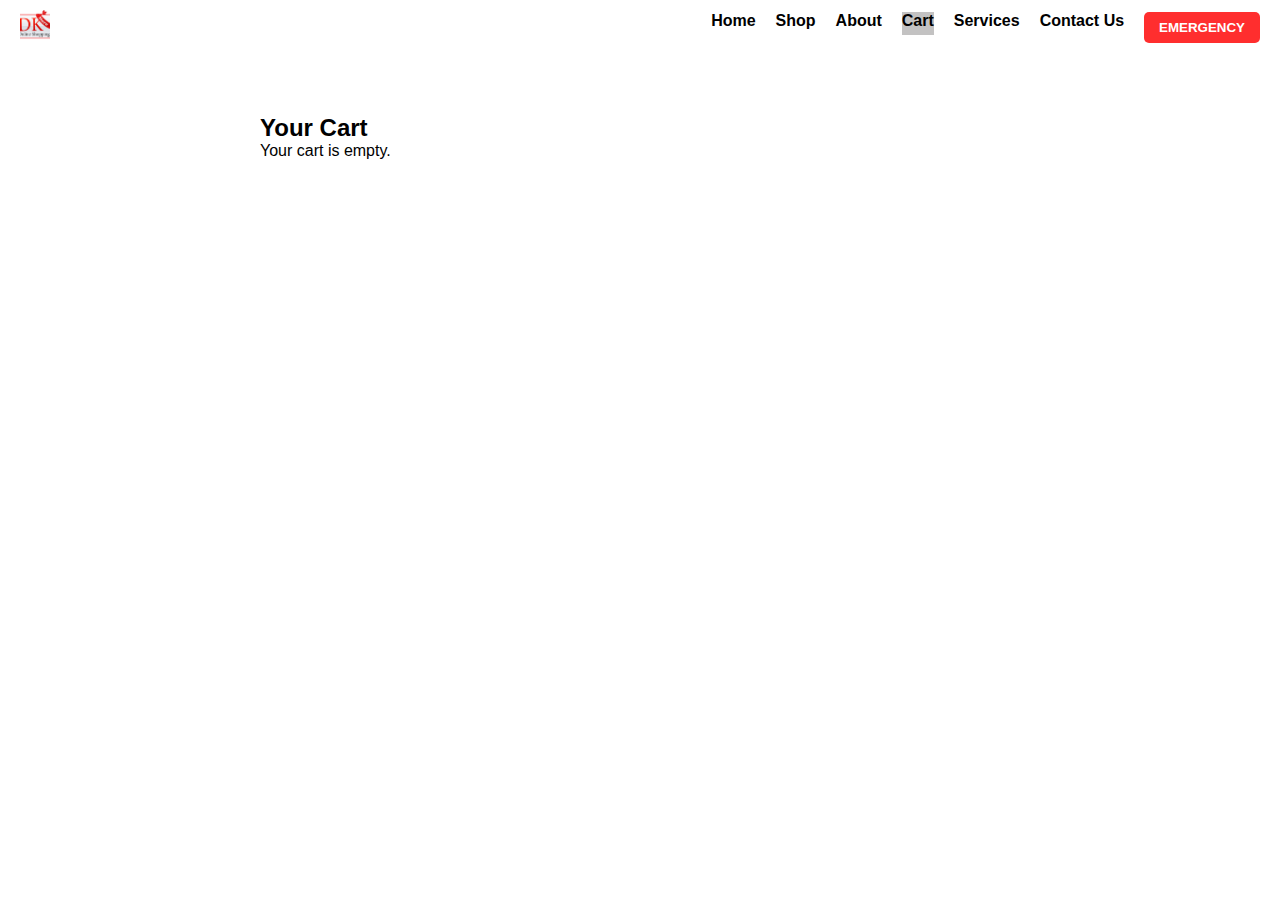
<file: cart.html>
<!DOCTYPE html>
<html lang="en">
<head>
  <meta charset="UTF-8">
  <title>Your Cart</title>
  <link rel="stylesheet" href="index.css">
  <style>
    .cart-container {
      max-width: 800px;
      margin: 40px auto;
      padding: 20px;
      font-family: sans-serif;
    }

    .cart-item {
      display: flex;
      align-items: center;
      justify-content: space-between;
      gap: 20px;
      padding: 15px;
      border-bottom: 1px solid #ddd;
    }

    .cart-info {
      display: flex;
      align-items: center;
      gap: 20px;
    }

    .cart-item img {
      width: 100px;
      height: auto;
      border-radius: 8px;
    }

    .cart-item h3 {
      margin: 0;
    }

    .cart-item p {
      margin: 4px 0;
    }

    .delete-btn {
      background: #dc3545;
      color: #fff;
      border: none;
      padding: 8px 12px;
      border-radius: 6px;
      cursor: pointer;
      font-size: 14px;
    }

    .delete-btn:hover {
      background: #b02a37;
    }
  </style>
</head>
<body>
  <header class="main-header">
        <div class="logo"><img src="img/logo3.jpg" alt="KrishnaShop" class="logo1"></div>
        <nav class="navbar">
            <a href="index.html">Home</a>
            <a href="shop.html" >Shop</a>
            <a href="about.html" >About</a>
            <a href="cart.html" class="active">Cart</a>
            <a href="service.html">Services</a>
            <a href="contact.html">Contact Us</a>
            <!-- <a href="loginfrm.html">Login/Register</a> -->
            <button class="emergency-btn" onclick="handleEmergency()">EMERGENCY</button>
        </nav>
        <div class="menu-toggle" onclick="toggleMenu()">☰</div>

    </header>
  <div class="cart-container">
    <h2>Your Cart</h2>
    <div id="cartItems"></div>
  </div>
<!-- <footer class="footer">
  
  <div class="footer-container">
<img src="https://encrypted-tbn0.gstatic.com/images?q=tbn:ANd9GcS7los_LadBuwWlWiv84qRYzoZQY5HXvzkImyJja7t9544blYbM" alt="KrishnaShop" class="logo1">
    <div class="footer-section">
      
      <h3>KrishnaShop</h3>
      <p>Your trusted shopping partner for quality products.</p>
    </div>

    <div class="footer-section">
      <h4>Quick Links</h4>
      <ul>
        <li><a href="index.html">Home</a></li>
        <li><a href="shop.html">Shop</a></li>
        <li><a href="about.html">About</a></li>
        <li><a href="#">Terms & Condition</a></li>
        <li><a href="#">Contact</a></li>
      </ul>
    </div>

    <div class="footer-section">
      <h4>Contact Us</h4>
      <p>Email: support@krishnashop.com</p>
      <p>Phone: +91 98765 43210</p>
    </div>

  </div>

  <div class="footer-bottom">
    <p>© 2025 KrishnaShop. All rights reserved.</p>
  </div>
  <div>
    <center>
<samp class="samp1">
  KRISHHNASHOP
</samp>
</center>
</footer> -->
  <script>
    let cart = JSON.parse(localStorage.getItem("cart")) || [];
    const cartDiv = document.getElementById("cartItems");

    function renderCart() {
      cartDiv.innerHTML = "";

      if (cart.length === 0) {
        cartDiv.innerHTML = "<p>Your cart is empty.</p>";
        return;
      }

      cart.forEach((product, index) => {
        const item = document.createElement("div");
        item.className = "cart-item";

        item.innerHTML = `
          <div class="cart-info">
            <img src="${product.image}" alt="${product.name}">
            <div>
              <h3>${product.name}</h3>
              <p>Price: ₹${product.price}</p>
            </div>
          </div>
          <button class="delete-btn" onclick="deleteProduct(${index})">❌ Remove</button>
        `;

        cartDiv.appendChild(item);
      });
    }

    function deleteProduct(index) {
      cart.splice(index, 1); // remove from array
      localStorage.setItem("cart", JSON.stringify(cart)); // update storage
      renderCart(); // re-render
    }

    // First load
    renderCart();
  </script>
</body>
</html>
</file>
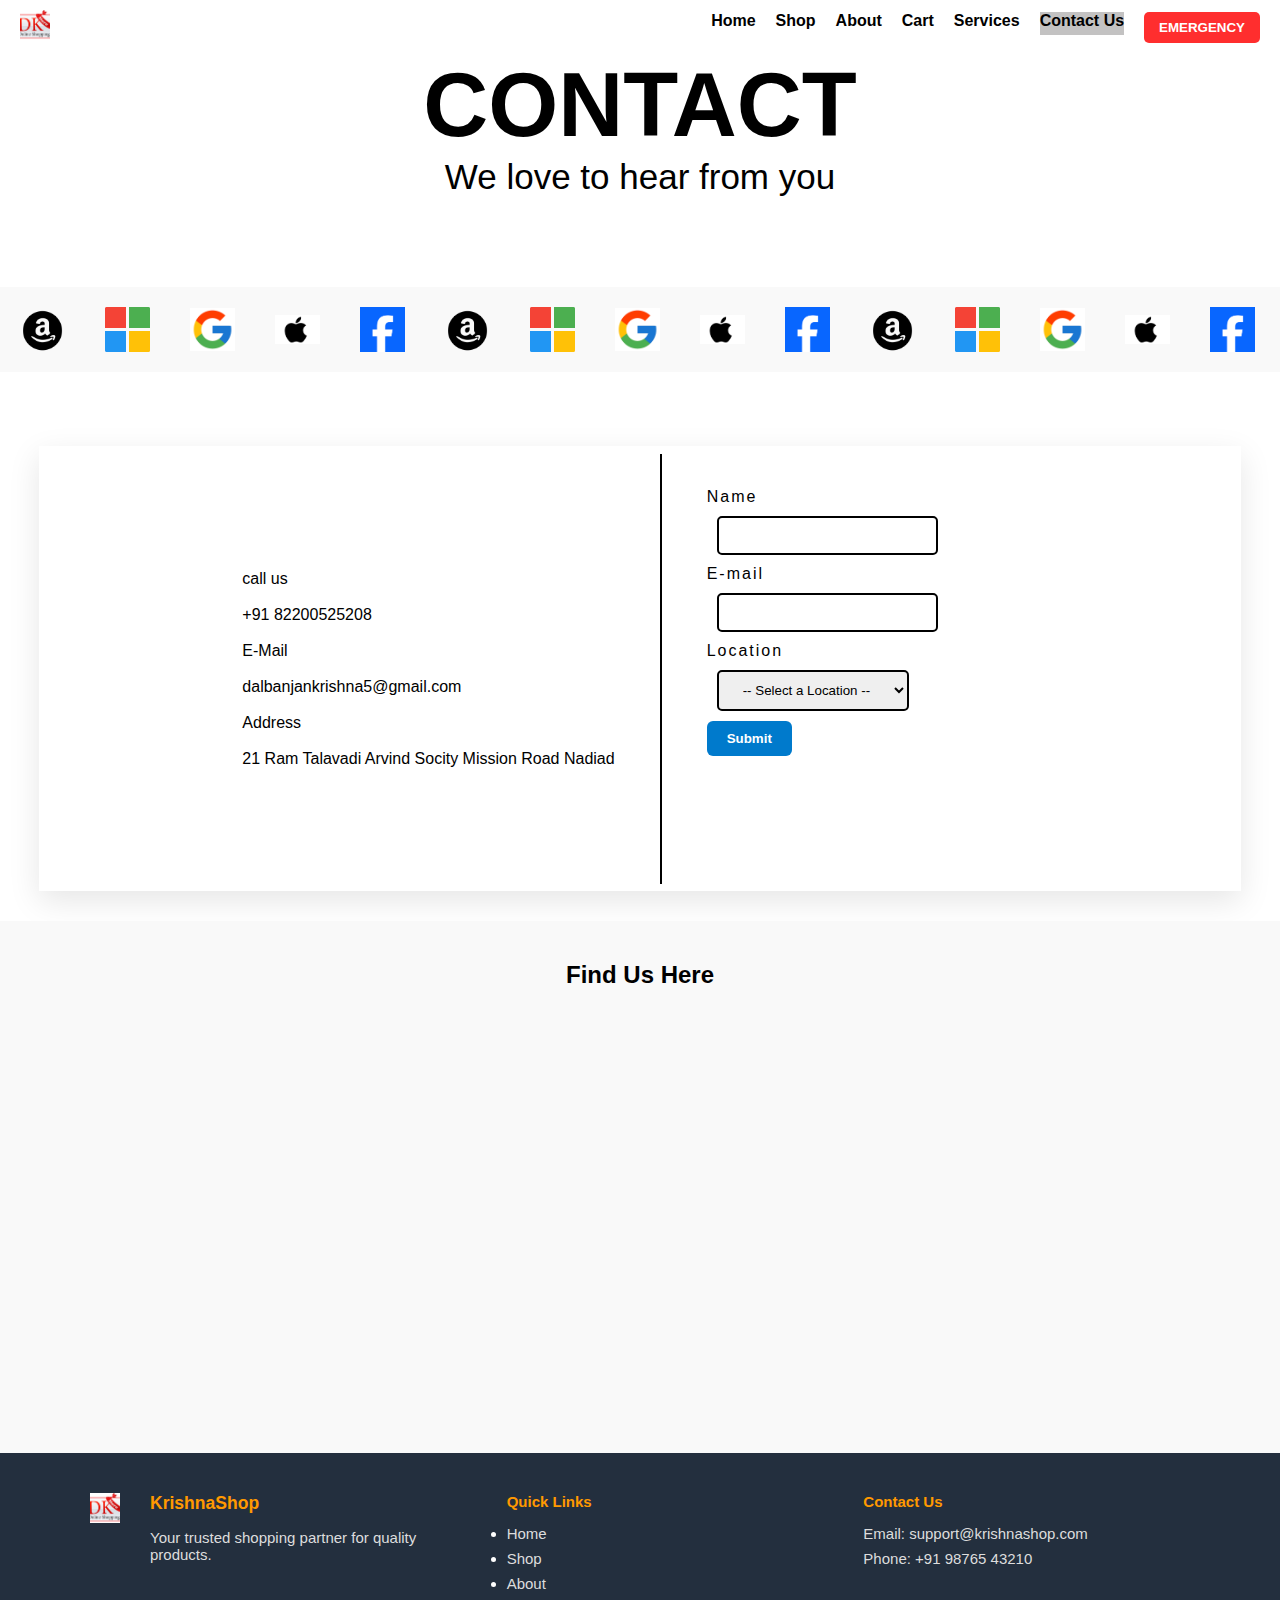
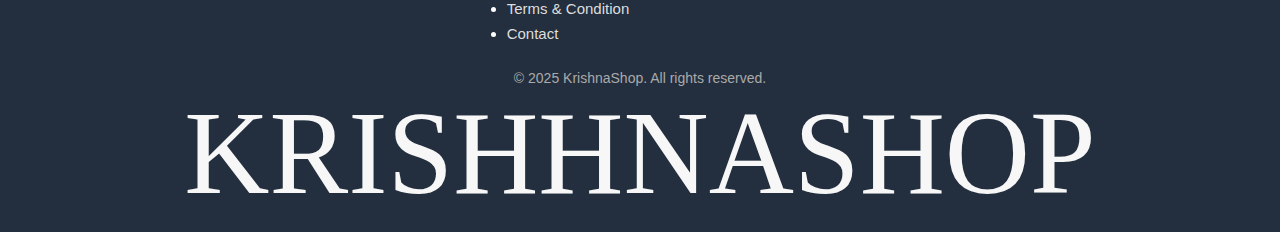
<file: contact.html>
<!DOCTYPE html>
<html lang="en">
<head>
  <meta charset="UTF-8">
  <meta name="viewport" content="width=device-width, initial-scale=1.0">
  <title>Document</title>
  <link rel="stylesheet" href="index.css">
</head>
<body>
  <header class="main-header">
    <div class="logo"><img
        src="img/logo3.jpg"alt="KrishnaShop" class="logo1">
      </div>
    <nav class="navbar">
      <a href="index.html">Home</a>
      <a href="shop.html">Shop</a>
      <a href="about.html">About</a>
      <a href="cart.html">Cart</a>
      <a href="service.html" >Services</a>
      <a href="contact.html" class="active">Contact Us</a>
      <!-- <a href="loginfrm.html">Login/Register</a> -->
      <button class="emergency-btn" onclick="handleEmergency()">EMERGENCY</button>
    </nav>
    <div class="menu-toggle" onclick="toggleMenu()">☰</div>
  </header>
  


<div class="contatus">
  <center><h1>CONTACT</h1></center>
  <center><p>We love to hear from you</p></center>
</div>

<br><br><br><br><br>
<div class="slider-container">
    <div class="slider-track">
      <!-- Logos Set 1 -->
      <img src="img/amazon.png" alt="Amazon" />
      <img src="img/microsoft.png" alt="Microsoft" />
      <img src="img/g1.png" alt="Google" />
      <img src="img/a1.png" alt="Apple" />
      <img src="img/f1.png" alt="Facebook" />
      <!-- Add more if needed -->

      <!-- Logos Set 2 (Duplicate for infinite loop) -->
      <img src="img/amazon.png" alt="Amazon" />
      <img src="img/microsoft.png" alt="Microsoft" />
      <img src="img/g1.png" alt="Google" />
      <img src="img/a1.png" alt="Apple" />
      <img src="img/f1.png" alt="Facebook" />
      <img src="img/amazon.png" alt="Amazon" />
      <img src="img/microsoft.png" alt="Microsoft" />
      <img src="img/g1.png" alt="Google" />
      <img src="img/a1.png" alt="Apple" />
      <img src="img/f1.png" alt="Facebook" />
      <img src="img/amazon.png" alt="Amazon" />
      <img src="img/microsoft.png" alt="Microsoft" />
      <img src="img/g1.png" alt="Google" />
      <img src="img/a1.png" alt="Apple" />
      <img src="img/f1.png" alt="Facebook" />
      <img src="img/amazon.png" alt="Amazon" />
      <img src="img/microsoft.png" alt="Microsoft" />
      <img src="img/g1.png" alt="Google" />
      <img src="img/a1.png" alt="Apple" />
      <img src="img/f1.png" alt="Facebook" />
      <img src="img/amazon.png" alt="Amazon" />
      <img src="img/microsoft.png" alt="Microsoft" />
      <img src="img/amazon.png" alt="Amazon" />
      <img src="img/microsoft.png" alt="Microsoft" />
      <img src="img/g1.png" alt="Google" />
      <img src="img/a1.png" alt="Apple" />
      <img src="img/f1.png" alt="Facebook" />
    </div>
  </div>

<br><br><br>
  <div class="contatus-details">
    <div class="details">
      <p>call us</p>
      <br>
      <p>+91 82200525208</p>
      <br>
      <p>E-Mail</p>
      <br>
      <p>dalbanjankrishna5@gmail.com</p>
      <br>
      <p>Address</p>
      <br>
      <p>21 Ram Talavadi Arvind Socity Mission Road Nadiad</p>
    </div>
    <div class="from">
      <form  id="contactForm" >
        Name <br><input type="text" id="name" required><br>
        E-mail <br> <input type="email" id="email" required><br>
        Location <br>
        <select id="location" name="service" required>
    <option value="">-- Select a Location --</option>
    <option value="listing">Nadiad</option>
    <option value="store-setup">Surat</option>
    <option value="store-setup">Anand</option>
    <option value="store-setup">Ahmedabad</option>
    <option value="store-setup">Pune</option>
    <option value="support">Udaipur</option>
    <option value="delivery">Rajkot</option>
  </select>
<br>
        <button type="submit" class="frmbtn">Submit</button>
      </form>
      <p id="formMessage"></p>
    </div>
  </div>

  <section class="map-section">
  <h2>Find Us Here</h2>
  <div class="map-container">
  <iframe 
  src="https://www.google.com/maps/embed?pb=!1m10!1m8!1m3!1d205757.59354225115!2d72.39589529749537!3d23.045895497112152!3m2!1i1024!2i768!4f13.1!5e0!3m2!1sen!2sin!4v1752044135138!5m2!1sen!2sin" 
  width="600" 
  height="450" 
  style="border:0;" allowfullscreen="" 
  loading="lazy" 
  referrerpolicy="no-referrer-when-downgrade">

  </iframe>
  </div>
</section>

  <footer class="footer">
  
  <div class="footer-container">
<img src="img/logo3.jpg" 
alt="KrishnaShop" class="logo1">
    <div class="footer-section">
      
      <h3>KrishnaShop</h3>
      <p>Your trusted shopping partner for quality products.</p>
    </div>

    <div class="footer-section">
      <h4>Quick Links</h4>
      <ul>
        <li><a href="index.html">Home</a></li>
        <li><a href="shop.html">Shop</a></li>
        <li><a href="about.html">About</a></li>
        <li><a href="terms.html">Terms & Condition</a></li>
        <li><a href="contact.html">Contact</a></li>
      </ul>
    </div>

    <div class="footer-section">
      <h4>Contact Us</h4>
      <p>Email: support@krishnashop.com</p>
      <p>Phone: +91 98765 43210</p>
    </div>

  </div>

  <div class="footer-bottom">
    <p>© 2025 KrishnaShop. All rights reserved.</p>
  </div>
  <div>
    <center>
<samp class="samp1">
  KRISHHNASHOP
</samp>
</center>
</footer>
<script src="index.js"></script>
<script>
  document.getElementById("contactForm").addEventListener("submit", function(e) {
    e.preventDefault();

    let name = document.getElementById("name").value.trim();
    let email = document.getElementById("email").value.trim();
    let location = document.getElementById("location").value;
    let message = document.getElementById("formMessage");

    // Empty field check
    if (name === "" || email === "" || location === "") {
      message.textContent = "Please fill in all fields.";
      message.style.color = "red";
      return;
    }

    // Email format check
    const emailPattern = /^[^ ]+@[^ ]+\.[a-z]{2,3}$/;
    if (!emailPattern.test(email)) {
      message.textContent = "Enter a valid email address.";
      message.style.color = "red";
      return;
    }

    // ✅ Success
    message.textContent = "Form submitted successfully!";
    message.style.color = "green";

    // ✅ Show alert popup
    alert("Thank you, " + name + "! Your form has been submitted successfully from " + location + ".");

    // Reset the form
    document.getElementById("contactForm").reset();
  });
</script>

</body>
</html>
</file>
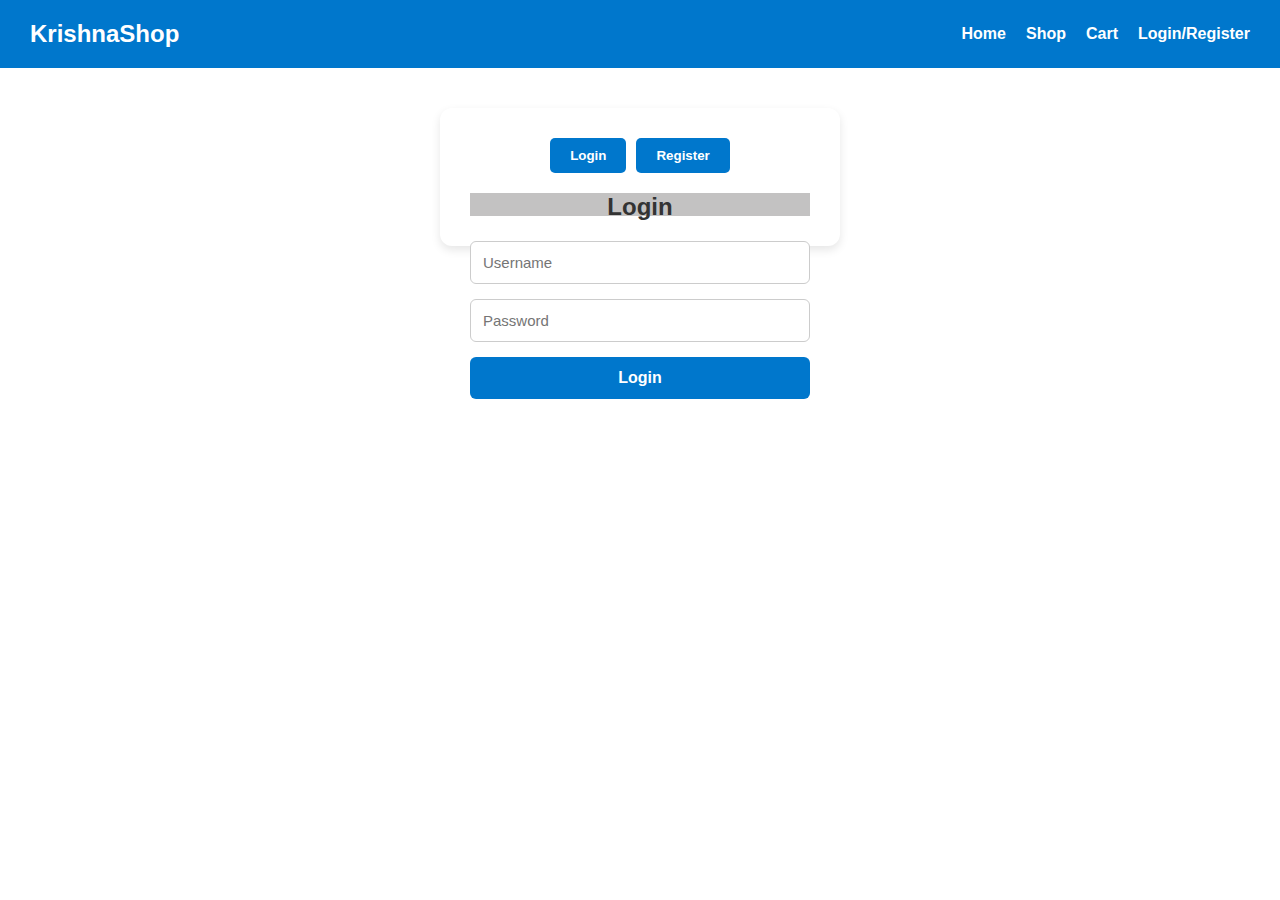
<file: loginfrm.html>
<!DOCTYPE html>
<html lang="en">
<head>
    <meta charset="UTF-8">
    <title>Login & Register | KrishnaShop</title>
    <link rel="stylesheet" href="index.css">
    <style>
        /* ---------- General Reset ---------- */
* {
  box-sizing: border-box;
  margin: 0;
  padding: 0;
  font-family: 'Segoe UI', sans-serif;
}

/* ---------- Header ---------- */
.main-header {
  display: flex;
  justify-content: space-between;
  align-items: center;
  padding: 20px 30px;
  background-color: #0077cc;
  color: white;
  position: relative;
}

.logo {
  font-size: 24px;
  font-weight: bold;
}

.navbar {
  display: flex;
  gap: 20px;
}

.navbar a {
  color: white;
  text-decoration: none;
  font-size: 16px;
  transition: color 0.3s;
}

.navbar a:hover {
  color: #ffdd57;
}

.menu-toggle {
  display: none;
  font-size: 24px;
  cursor: pointer;
}

/* ---------- Form Container ---------- */
.form-container {
  background: #fff;
  padding: 30px;
  margin: 40px auto;
  max-width: 400px;
  border-radius: 12px;
  box-shadow: 0 4px 10px rgba(0, 0, 0, 0.1);
}

.form-toggle {
  display: flex;
  justify-content: center;
  gap: 10px;
  margin-bottom: 20px;
}

.form-toggle button {
  padding: 10px 20px;
  border: none;
  background: #0077cc;
  color: white;
  cursor: pointer;
  border-radius: 5px;
  font-weight: bold;
  transition: background 0.3s;
}

.form-toggle button:hover {
  background: #005fa3;
}

/* ---------- Forms ---------- */
.form {
  display: none;
  flex-direction: column;
}

.form.active {
  display: flex;
}

.form h2 {
  text-align: center;
  margin-bottom: 20px;
  color: #333;
}

.form input {
  margin-bottom: 15px;
  padding: 12px;
  border: 1px solid #ccc;
  border-radius: 6px;
  font-size: 15px;
}

.form button[type="submit"] {
  background: #0077cc;
  color: white;
  padding: 12px;
  border: none;
  border-radius: 6px;
  font-size: 16px;
  font-weight: bold;
  cursor: pointer;
  transition: background 0.3s;
}

.form button[type="submit"]:hover {
  background: #005fa3;
}

/* ---------- Responsive ---------- */
@media (max-width: 768px) {
  .navbar {
    display: none;
    flex-direction: column;
    background-color: #0077cc;
    position: absolute;
    top: 70px;
    right: 0;
    padding: 10px;
    width: 100%;
  }

  .navbar.show {
    display: flex;
  }

  .menu-toggle {
    display: block;
  }
}

    </style>
</head>
<body>
  <header class="main-header">
        <div class="logo">KrishnaShop</div>
        <nav class="navbar">
            <a href="index.html">Home</a>
            <a href="index.html">Shop</a>
            <a href="index.html">Cart</a>
            <a href="loginfrm.html">Login/Register</a>
        </nav>
        <div class="menu-toggle" onclick="toggleMenu()">☰</div>
    </header>
    <center>
    <div class="form-container">
        <div class="form-toggle">
            <button onclick="showLogin()">Login</button>
            <button onclick="showRegister()">Register</button>
        </div>

        <!-- Login Form -->
        <form id="login-form" class="form active">
            <h2>Login</h2>
            <input type="text" placeholder="Username" required>
            <input type="password" placeholder="Password" required>
            <button type="submit">Login</button>
        </form>

        <!-- Register Form -->
        <form id="register-form" class="form">
            <h2>Register</h2>
            <input type="text" placeholder="Username" required>
            <input type="email" placeholder="Email" required>
            <input type="password" placeholder="Password" required>
            <button type="submit">Register</button>
        </form>
    </div>
    </center>

    <script>
      function showLogin() {
    document.getElementById('login-form').classList.add('active');
    document.getElementById('register-form').classList.remove('active');
}

function showRegister() {
    document.getElementById('register-form').classList.add('active');
    document.getElementById('login-form').classList.remove('active');
}

    </script>
</body>
</html>
</file>
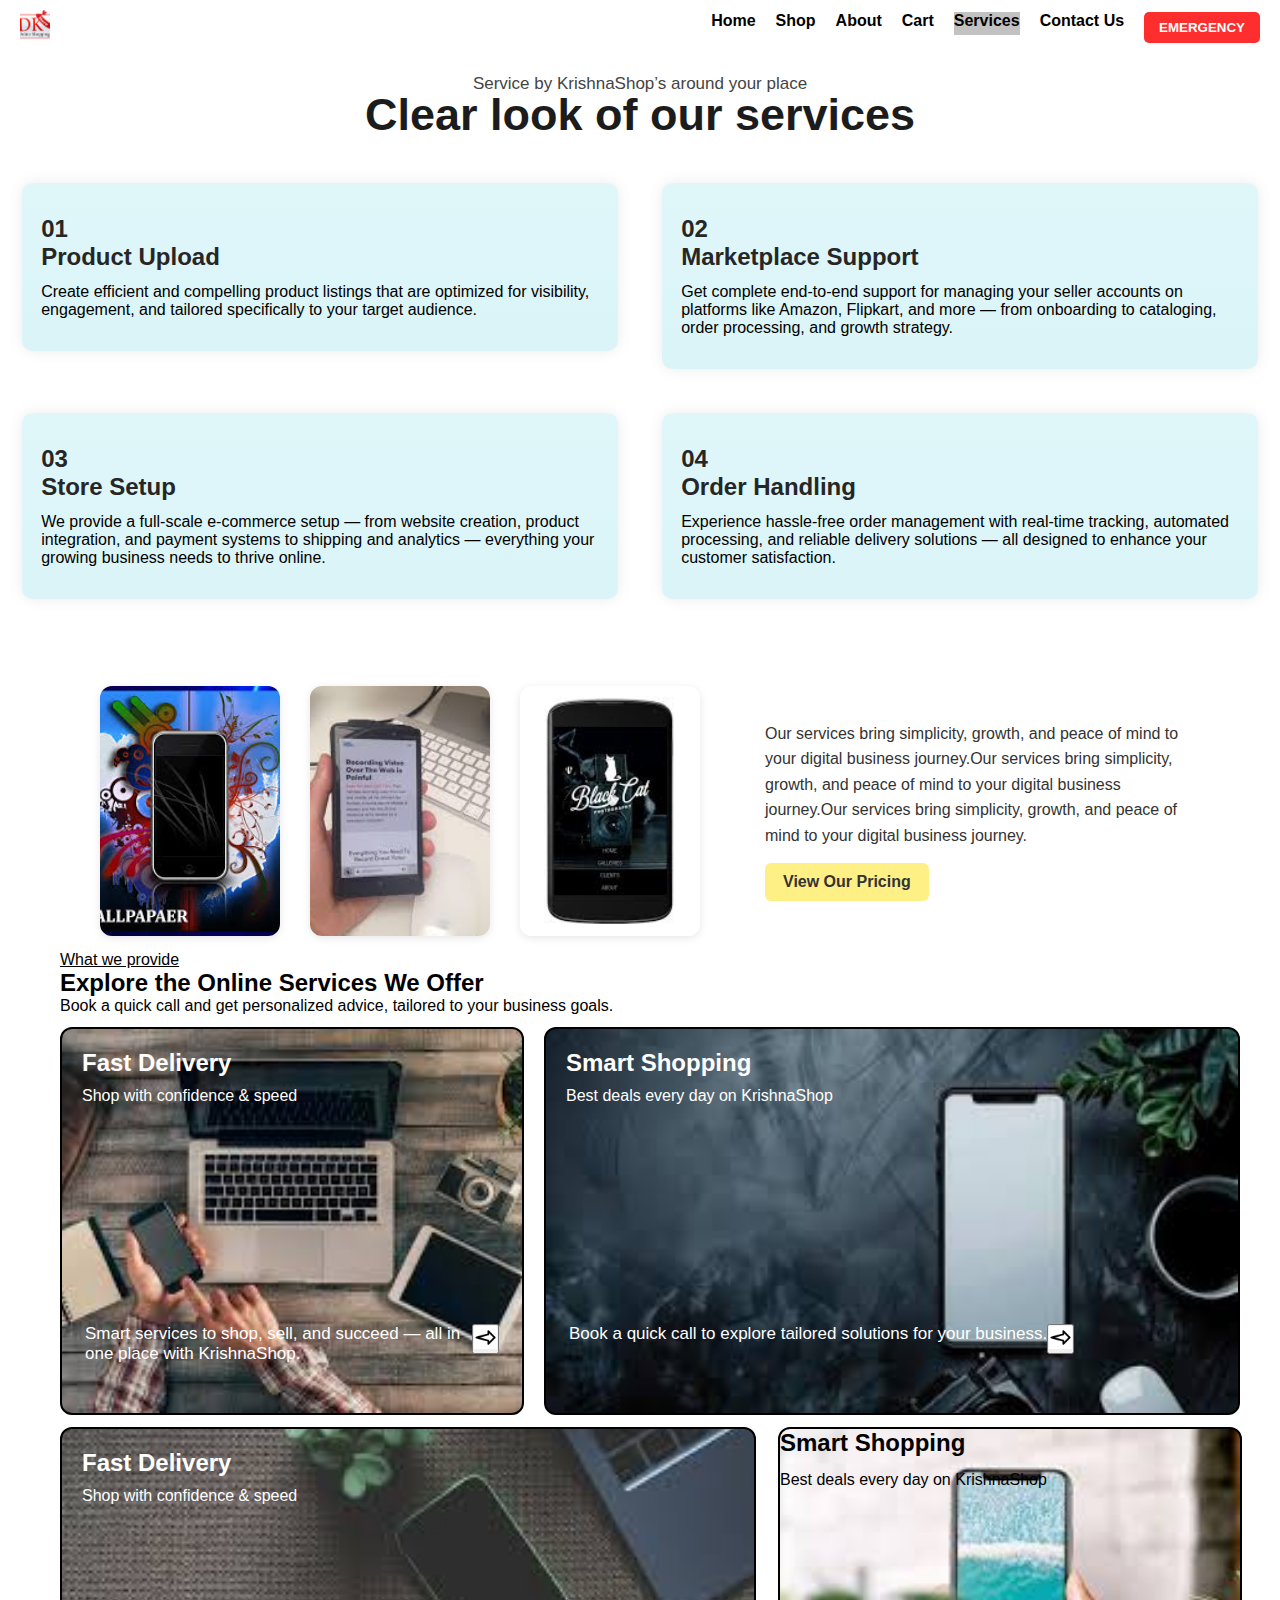
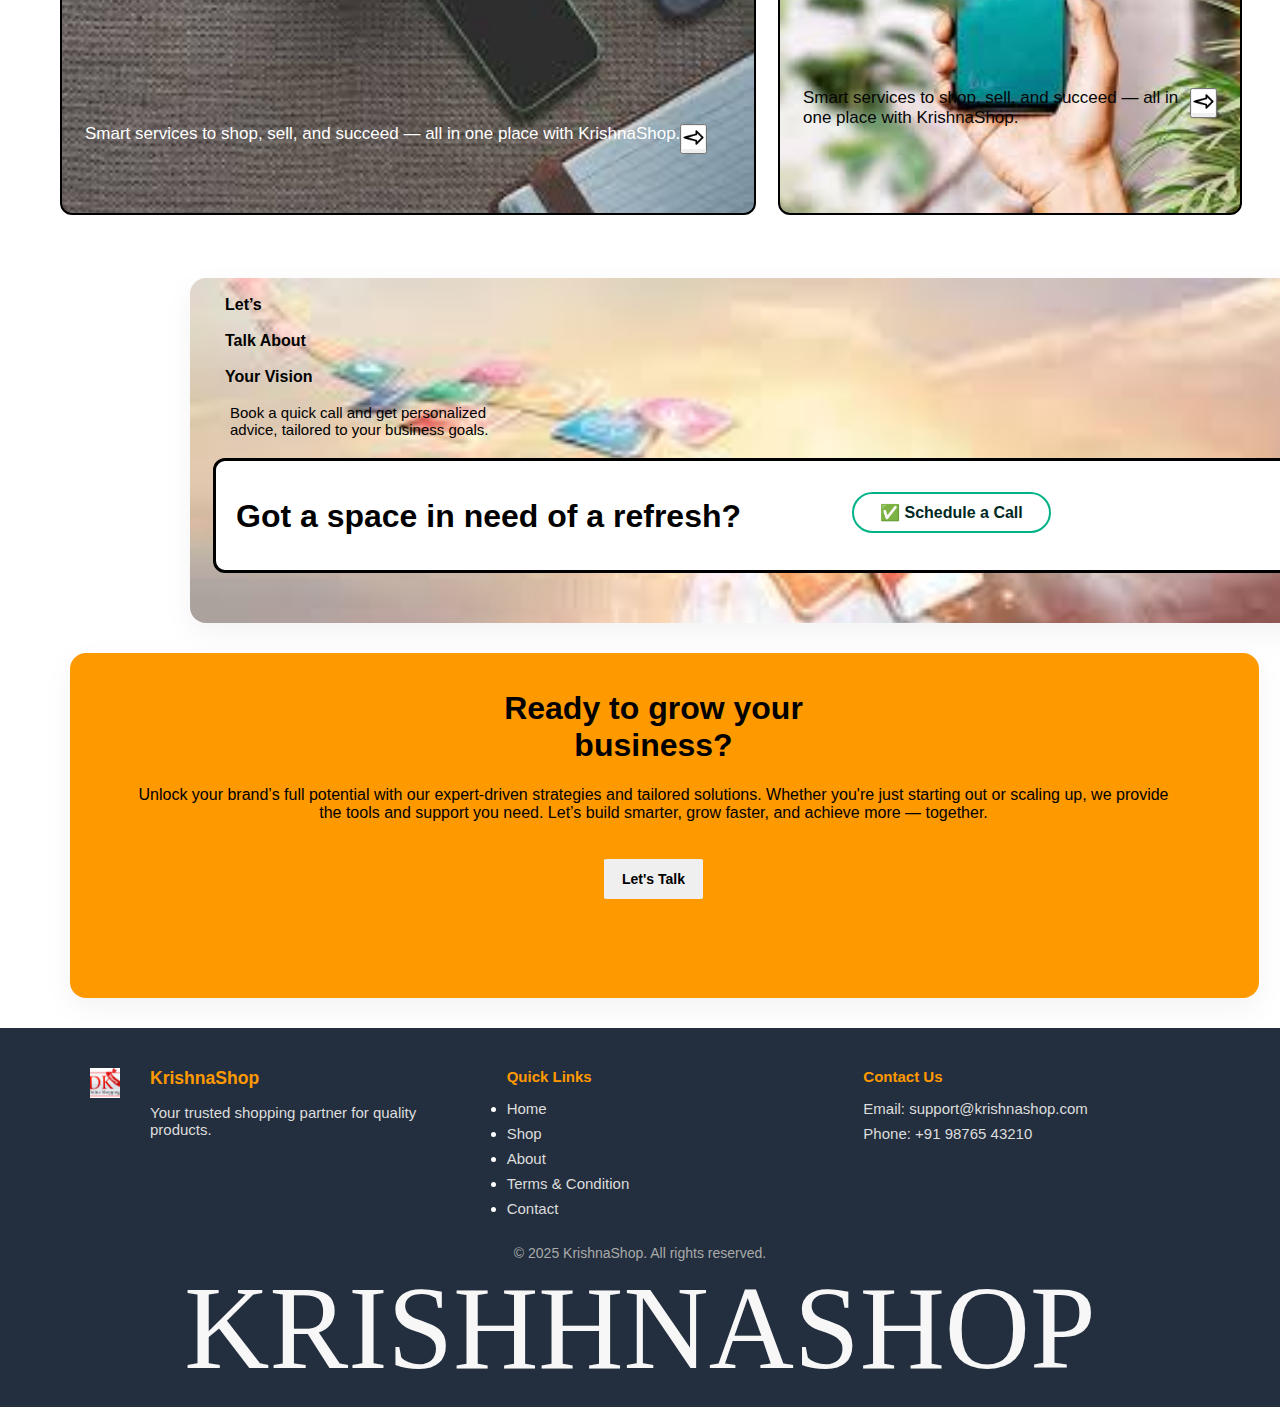
<file: service.html>
<!DOCTYPE html>
<html lang="en">

<head>
  <meta charset="UTF-8">
  <meta name="viewport" content="width=device-width, initial-scale=1.0">
  <title>Document</title>
  <link rel="stylesheet" href="index.css">
  
</head>

<body>
  <header class="main-header">
    <div class="logo"><img
        src="img/logo3.jpg"
        alt="KrishnaShop" class="logo1"></div>
    <nav class="navbar">
      <a href="index.html">Home</a>
      <a href="shop.html">Shop</a>
      <a href="about.html">About</a>
      <a href="cart.html">Cart</a>
      <a href="service.html" class="active">Services</a>
      <a href="contact.html">Contact Us</a>
      <!-- <a href="loginfrm.html">Login/Register</a> -->
      <button class="emergency-btn" onclick="handleEmergency()">EMERGENCY</button>
    </nav>
    <div class="menu-toggle" onclick="toggleMenu()">☰</div>
  </header>
  <div class="service-container">
    <p style="font-size: 17px;">Service by KrishnaShop’s around your place</p>
    <h2 style="font-size: 45px; margin-top: -20px;">Clear look of our services</h2>
  </div>    

  <div class="baar1">
    <div class="scard1">
         <div class="card">
      <p class="card-title"> 01<br><span>Product Upload</span></p>
      <p class="small-desc">
       Create efficient and compelling product listings that are optimized for visibility, engagement, and tailored specifically to your target audience.
      </p>
      
    </div>
    </div>
    <div class="scard2">
 <div class="card">
      <p class="card-title">02<br><span>Marketplace Support</p>
      <p class="small-desc">
        Get complete end-to-end support for managing your seller accounts on platforms like Amazon, Flipkart, and more — from onboarding to cataloging, order processing, and growth strategy.
      </p>
      
    </div>
    </div>
  </div>
  <div class="baar2">
    <div class="scard3">
         <div class="card">
      <p class="card-title"> 03<br><span>Store Setup</span></p>
      <p class="small-desc">
        We provide a full-scale e-commerce setup — from website creation, product integration, and payment systems to shipping and analytics — everything your growing business needs to thrive online.
      </p>
     
    </div>
    </div>
    <div class="scard4">
         <div class="card">
      <p class="card-title">04<br><span>Order Handling</span></p>
      <p class="small-desc">
        Experience hassle-free order management with real-time tracking, automated processing, and reliable delivery solutions — all designed to enhance your customer satisfaction.
      </p>
      
    </div>
    </div>
  </div>
  <div class="service-highlight-section">
  <div class="service-images">
    <img src="img/moblie1.jpg" alt="Service 1">
    <img src="img/moblie2.jpg" alt="Service 2">
    <img src="img/moblie3.jpg" alt="Service 3">
  </div>

  <div class="service-content">
    <p>
     Our services bring simplicity, growth, and peace of mind to your digital business 
     journey.Our services bring simplicity, growth, and peace of mind to your
      digital business journey.Our services bring simplicity, growth, and peace of mind to your digital business journey.
    </p>
    <a href="#" class="pricing-btn">View Our Pricing</a>
  </div>
</div>

<div class="main-service">
    <samp class="samp2">What we provide</samp>
    <h2>Explore the Online Services We Offer</h2>
    <p>Book a quick call and get personalized advice, tailored to your business goals.</p>

    <div class="img-row">
      <div class="img-40">
        <div class="overlay-text">
          <h2>Fast Delivery</h2>
          <p>Shop with confidence & speed</p>
        </div>
        <div class="overlay-text-1">
          <p>
            Smart services to shop, sell, and succeed — all in one place with KrishnaShop.
          </p>
          <div>
           <button> <img src="img/arro.png" alt="" class="arro-img"></button>
          </div>
        </div>
      </div>
      <div class="img-60">
        <div class="overlay-text">
          <h2>Smart Shopping</h2>
          <p>Best deals every day on KrishnaShop</p>
        </div>
        <div class="overlay-text-1">
          <p> Book a quick call to explore tailored solutions for your business.</p>
           <div>
           <button> <img src="img/arro.png" alt="" class="arro-img"></button>
          </div>
        </div>
      </div>
    </div>
    <div class="img-row">
      <div class="img-60-1">
         <div class="overlay-text">
          <h2>Fast Delivery</h2>
          <p>Shop with confidence & speed</p>
        </div>
        <div class="overlay-text-1">
          <p>
            Smart services to shop, sell, and succeed — all in one place with KrishnaShop.
          </p>
          <div>
           <button> <img src="img/arro.png" alt="" class="arro-img"></button>
          </div>
      </div>
      </div>
      <div class="img-40-1">
        <div class="overlay-text1">
          <h2>Smart Shopping</h2>
          <p>Best deals every day on KrishnaShop</p>
        </div>
       <div class="overlay-text-2">
          <p>
            Smart services to shop, sell, and succeed — all in one place with KrishnaShop.
          </p>
          <div>
           <button> <img src="img/arro.png" alt="" class="arro-img"></button>
          </div>
      </div>
    </div>
  </div>
  </div>

 <div class="call">
    <div class="call-details">
      <br>
      <h4>
        Let’s <br> <br> Talk About <br> <br> Your Vision
      </h4> <br>
      <p>
        Book a quick call and get personalized <br> advice, tailored to your business goals.
      </p>
    </div>
    <div class="call-action">
      <div class="call-action-details">
        <h1>
        <br>
          Got a space in need of a refresh?
        </h1>
      </div>
      <div class="call-action-btn">
        <br>
        <a href="contact.html" class="schedule-btn">✅ Schedule a Call</a>
      </div>
    </div>
  </div>
  <center>
    <div class="grow-business">
      <div class="contint">
        <h1>
          <br>
          Ready to grow your <br> business?
        </h1>
      </div>
      <div class="contint-1">
        <p>
          Unlock your brand’s full potential with our expert-driven strategies and tailored solutions.
          Whether you're just starting out or scaling up, we provide the tools and support you need.
          Let’s build smarter, grow faster, and achieve more — together.
        </p>
      </div>
      <div>
        <button class="talk-btn">Let's Talk</button>
      </div>
    </div>
  </center>
  <footer class="footer" style="width: 133;">
  
  <div class="footer-container">
<img src="img/logo3.jpg" alt="KrishnaShop" class="logo1">
    <div class="footer-section">
      
      <h3>KrishnaShop</h3>
      <p>Your trusted shopping partner for quality products.</p>
    </div>

    <div class="footer-section">
      <h4>Quick Links</h4>
      <ul>
        <li><a href="index.html">Home</a></li>
        <li><a href="shop.html">Shop</a></li>
        <li><a href="about.html">About</a></li>
        <li><a href="terms.html">Terms & Condition</a></li>
        <li><a href="contact.html">Contact</a></li>
      </ul>
    </div>

    <div class="footer-section">
      <h4>Contact Us</h4>
      <p>Email: support@krishnashop.com</p>
      <p>Phone: +91 98765 43210</p>
    </div>

  </div>

  <div class="footer-bottom">
    <p>© 2025 KrishnaShop. All rights reserved.</p>
  </div>
  <div>
    <center>
<samp class="samp1">
  KRISHHNASHOP
</samp>
</center>
</footer>
  <script src="index.js"></script>
</body>

</html>
</file>
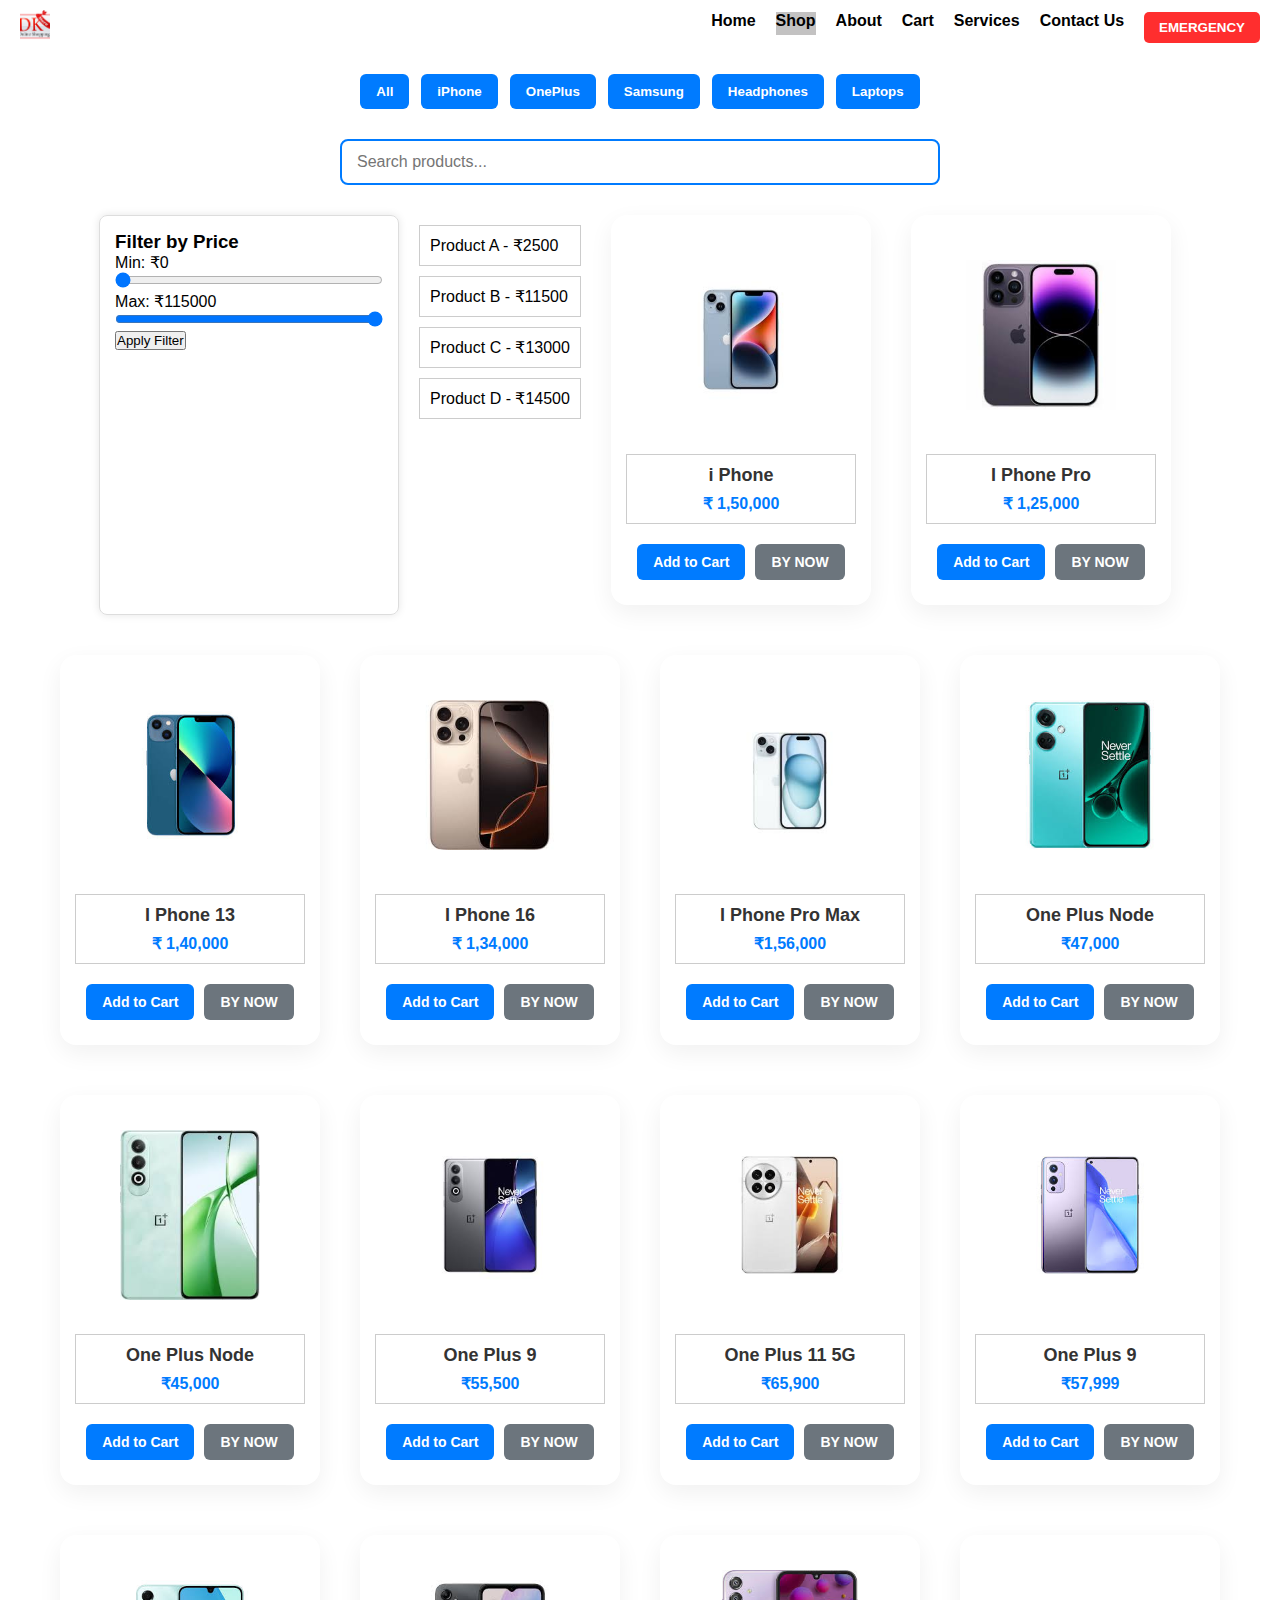
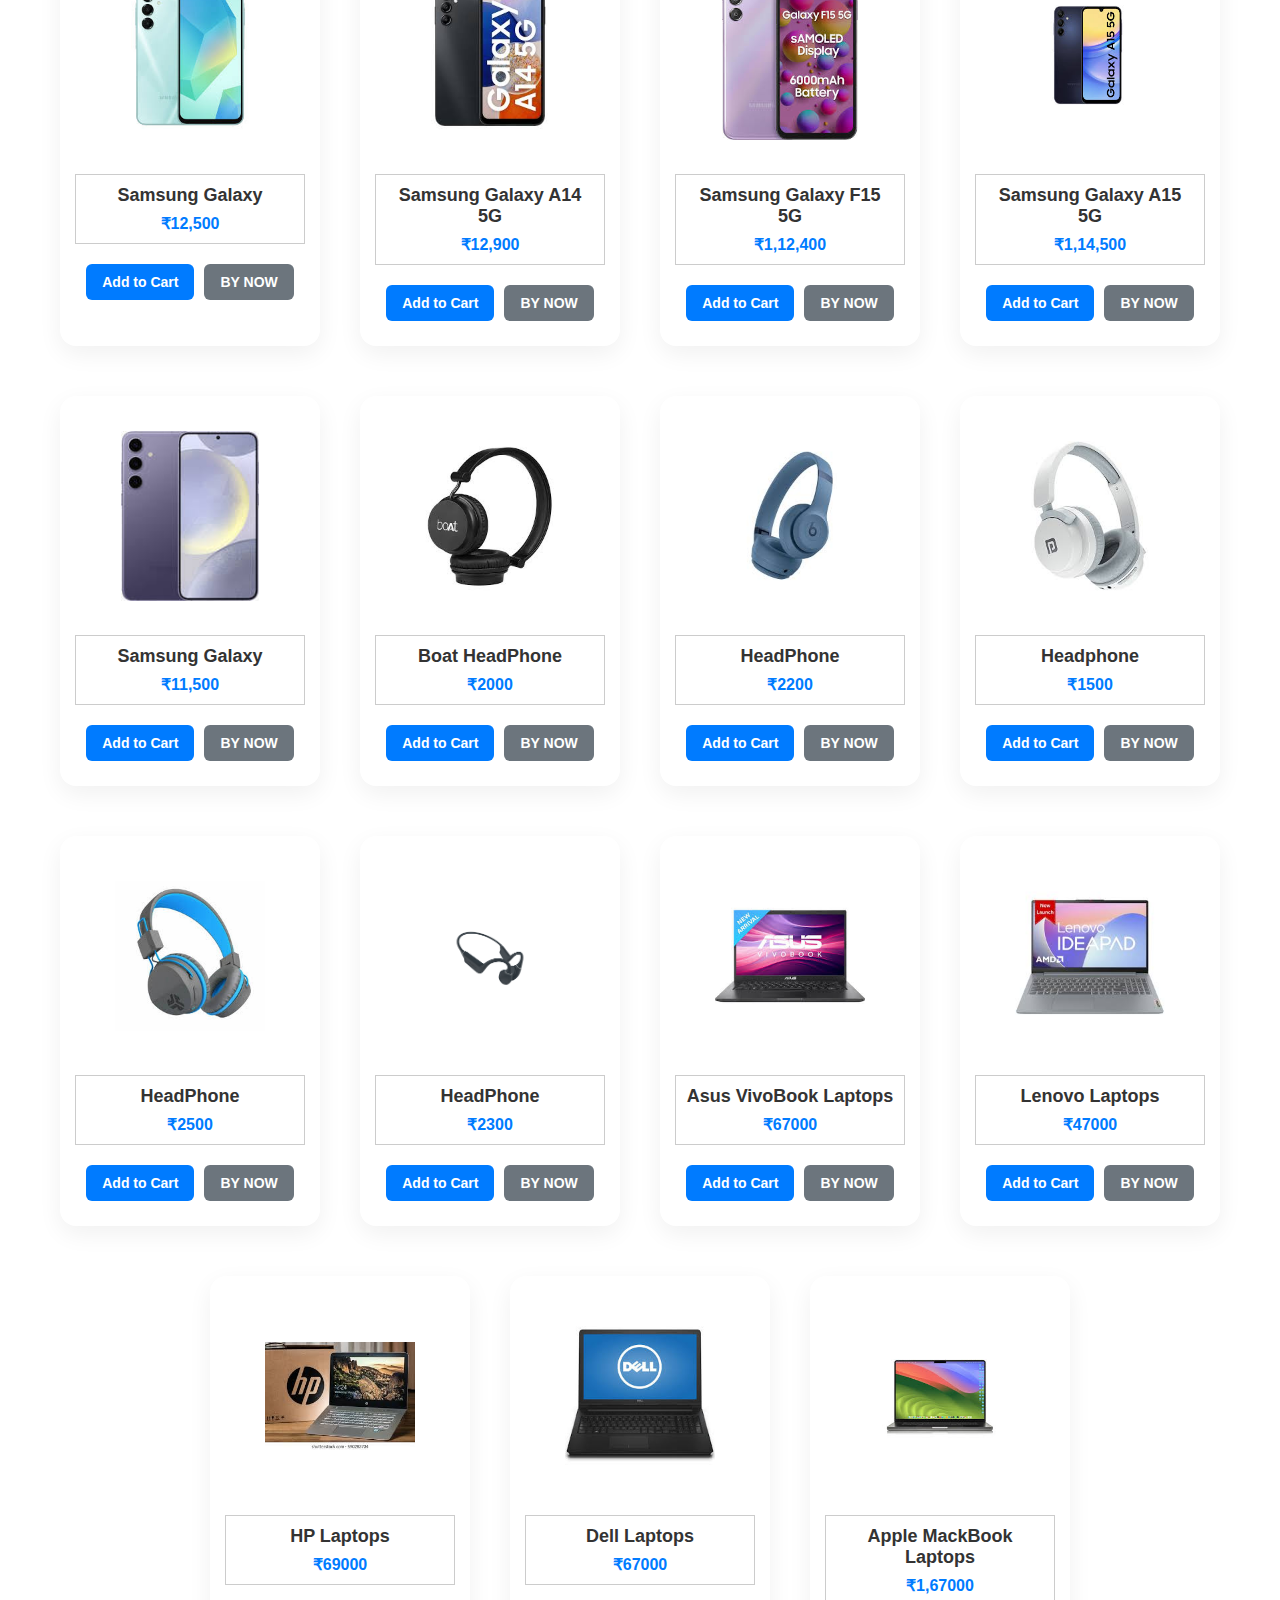
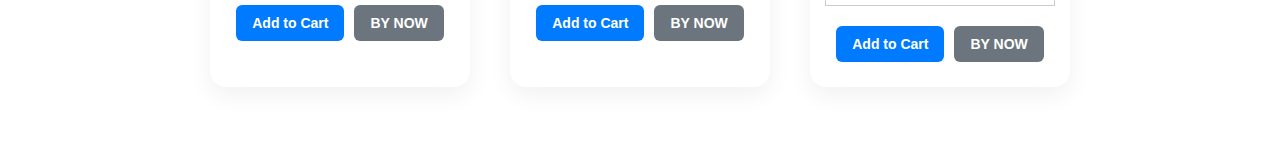
<file: shop.html>
<!DOCTYPE html>
<html lang="en">
<head>
  <meta charset="UTF-8">
  <meta name="viewport" content="width=device-width, initial-scale=1.0">
  <title>Document</title>
  <link rel="stylesheet" href="index.css">
</head>
<body>
    <header class="main-header">
        <div class="logo"><img src="img/logo3.jpg" alt="KrishnaShop" class="logo1"></div>
        <nav class="navbar">
            <a href="index.html">Home</a>
            <a href="shop.html" class="active">Shop</a>
            <a href="about.html" >About</a>
            <a href="cart.html">Cart</a>
            <a href="service.html">Services</a>
            <a href="contact.html">Contact Us</a>
            <!-- <a href="loginfrm.html">Login/Register</a> -->
            <button class="emergency-btn" onclick="handleEmergency()">EMERGENCY</button>
        </nav>
        <div class="menu-toggle" onclick="toggleMenu()">☰</div>

    </header>
    <div class="filter-container">
  <button onclick="filterProductsByCategory('all')">All</button>
  <button onclick="filterProductsByCategory('i phone')">iPhone</button>
  <button onclick="filterProductsByCategory('one plus')">OnePlus</button>
  <button onclick="filterProductsByCategory('samsung')">Samsung</button>
  <button onclick="filterProductsByCategory('headphone')">Headphones</button>
  <button onclick="filterProductsByCategory('laptop')">Laptops</button>
</div>

    <div class="search-container">
  <input type="text" id="searchInput" placeholder="Search products..." onkeyup="filterProducts()">
</div>

     <div class="main-container">
      <div class="price-filter">
  <h3>Filter by Price</h3>
  <label for="min-price">Min: ₹<span id="minPriceVal">0</span></label>
  <input type="range" id="min-price" min="0" max="115000" value="0" step="100">
  
  <label for="max-price">Max: ₹<span id="maxPriceVal">115000</span></label>
  <input type="range" id="max-price" min="0" max="115000" value="115000" step="100">
  
  <button onclick="filterProducts()">Apply Filter</button>
</div>

<div id="product-list">
  <!-- Example products -->
  <div class="product" data-price="500">Product A - ₹2500</div>
  <div class="product" data-price="1500">Product B - ₹11500</div>
  <div class="product" data-price="3000">Product C - ₹13000</div>
  <div class="product" data-price="4500">Product D - ₹14500</div>
</div>

    <div class="product-details">
    <div class="img-div">
    <img src="img/apple.jpg" alt="">
    </div>
    <div class="product">
      <h3>i Phone</h3>
    <p>₹ 1,50,000</p>
    </div>
     <div class="btn-group">
      <button class="btn primary" onclick="addToCart('I Phone',150000,'img/apple.jpg')"> Add to Cart</button>
      <button class="btn visit" onclick="visitProduct()"> BY NOW</button>
      <!-- <button class="btn share" onclick="shareProduct()">📤 Share</button> -->
      <!-- <button class="btn like" onclick="likeProduct()">❤️ Like</button> -->
    </div>
    </div>
    <!-- product2 -->
     <div class="product-details">
     <div class="img-div">
    <img src="img/apple2.jpg" alt="" class="product-img">
    </div>
    <div class="product">
      <h3>I Phone Pro</h3>
    <p>₹ 1,25,000</p>
    </div>
     <div class="btn-group btn-set" >
      <button class="btn primary" onclick="addToCart('I Phone Pro',125000,'img/apple2.jpg')"> Add to Cart</button>
      <button class="btn visit" onclick="visitProduct()"> BY NOW</button>
      <!-- <button class="btn share" onclick="shareProduct()">📤 Share</button> -->
      <!-- <button class="btn like" onclick="likeProduct()">❤️ Like</button> -->
    </div>
</div>
<!-- product3 -->
     <div class="product-details">
     <div class="img-div">
    <img src="img/apple3.jpg" alt="">
    </div>
    <div class="product">
      <h3>I Phone 13</h3>
    <p>₹ 1,40,000</p>
    </div>
     <div class="btn-group">
      <button class="btn primary" onclick="addToCart('I Phone 13',140000,'img/apple3.jpg')"> Add to Cart</button>
      <button class="btn visit" onclick="visitProduct()"> BY NOW</button>
      <!-- <button class="btn share" onclick="shareProduct()">📤 Share</button> -->
      <!-- <button class="btn like" onclick="likeProduct()">❤️ Like</button> -->
    </div>
</div>
<!-- product4 -->
     <div class="product-details">
     <div class="img-div">
    <img src="img/apple4.jpg" alt="" class="product-img">
    </div>
    <div class="product">
      <h3>I Phone 16</h3>
    <p>₹ 1,34,000</p>
    </div>
     <div class="btn-group btn-set">
      <button class="btn primary" onclick="addToCart('I Phone 16', 134000,'img/apple4.jpg')"> Add to Cart</button>
      <button class="btn visit" onclick="visitProduct()"> BY NOW</button>
      <!-- <button class="btn share" onclick="shareProduct()">📤 Share</button> -->
      <!-- <button class="btn like" onclick="likeProduct()">❤️ Like</button> -->
    </div>
</div>
<!-- product5 -->
     <div class="product-details">
     <div class="img-div">
    <img src="img/apple5.jpg" alt="">
    </div>
    <div class="product">
      <h3>I Phone Pro Max</h3>
    <p>₹1,56,000</p>
    </div>
     <div class="btn-group">
      <button class="btn primary" onclick="addToCart('I Phone Pro Max', 156000,'img/apple5.jpg')"> Add to Cart</button>
      <button class="btn visit" onclick="visitProduct()"> BY NOW</button>
      <!-- <button class="btn share" onclick="shareProduct()">📤 Share</button> -->
      <!-- <button class="btn like" onclick="likeProduct()">❤️ Like</button> -->
    </div>
</div><!-- product6 -->
     <div class="product-details">
     <div class="img-div">
    <img src="img/plus1.jpg" alt="" class="product-img">
    </div>
    <div class="product">
      <h3>One Plus Node</h3>
    <p>₹47,000</p>
    </div>
     <div class="btn-group btn-set">
      <button class="btn primary" onclick="addToCart('One Plus Node', 30000,'img/plus1.jpg')"> Add to Cart</button>
      <button class="btn visit" onclick="visitProduct()"> BY NOW</button>
      <!-- <button class="btn share" onclick="shareProduct()">📤 Share</button> -->
      <!-- <button class="btn like" onclick="likeProduct()">❤️ Like</button> -->
    </div>
</div>
<!-- product7 -->
     <div class="product-details">
     <div class="img-div">
    <img src="img/plus3.jpg" alt="" class="product-img">
    </div>
    <div class="product">
      <h3>One Plus Node</h3>
    <p>₹45,000</p>
    </div>
     <div class="btn-group btn-set">
      <button class="btn primary" onclick="addToCart('One Plus Node', 29000,'img/plus2.jpg')"> Add to Cart</button>
      <button class="btn visit" onclick="visitProduct()"> BY NOW</button>
      <!-- <button class="btn share" onclick="shareProduct()">📤 Share</button> -->
      <!-- <button class="btn like" onclick="likeProduct()">❤️ Like</button> -->
    </div>
</div>
<!-- product8 -->
     <div class="product-details">
     <div class="img-div">
    <img src="img/plus2.jpg" alt="" >
    </div>
    <div class="product">
      <h3>One Plus 9</h3>
    <p>₹55,500</p>
    </div>
     <div class="btn-group">
      <button class="btn primary" onclick="addToCart('Moblie', 55500,'img/plus3.jpg')"> Add to Cart</button>
      <button class="btn visit" onclick="visitProduct()"> BY NOW</button>
      <!-- <button class="btn share" onclick="shareProduct()">📤 Share</button> -->
      <!-- <button class="btn like" onclick="likeProduct()">❤️ Like</button> -->
    </div>
</div>
<!-- product9 -->
     <div class="product-details">
     <div class="img-div">
    <img src="img/plus4.jpg" alt="">
    </div>
    <div class="product">
      <h3>One Plus 11 5G</h3>
    <p>₹65,900</p>
    </div>
     <div class="btn-group">
      <button class="btn primary" onclick="addToCart('One Plus 11 5G', 65900,'img/plus4.jpg')"> Add to Cart</button>
      <button class="btn visit" onclick="visitProduct()"> BY NOW</button>
      <!-- <button class="btn share" onclick="shareProduct()">📤 Share</button> -->
      <!-- <button class="btn like" onclick="likeProduct()">❤️ Like</button> -->
    </div>
</div>
<!-- product10 -->
     <div class="product-details">
     <div class="img-div">
    <img src="img/plus5.jpg" alt="">
    </div>
    <div class="product">
      <h3>One Plus 9</h3>
    <p>₹57,999</p>
    </div>
     <div class="btn-group">
      <button class="btn primary" onclick="addToCart('One Plus 9', 27999,'img/plus5.jpg')"> Add to Cart</button>
      <button class="btn visit" onclick="visitProduct()"> BY NOW</button>
      <!-- <button class="btn share" onclick="shareProduct()">📤 Share</button> -->
      <!-- <button class="btn like" onclick="likeProduct()">❤️ Like</button> -->
    </div>
</div>
<!-- product11 -->
     <div class="product-details">
     <div class="img-div">
    <img src="img/samsung1.jpg" alt="">
    </div>
    <div class="product">
      <h3>Samsung Galaxy</h3>
    <p>₹12,500</p>
    </div>
     <div class="btn-group">
      <button class="btn primary" onclick="addToCart('Samsung Galaxy', 12500,'img/samsung1.jpg')"> Add to Cart</button>
      <button class="btn visit" onclick="visitProduct()"> BY NOW</button>
      <!-- <button class="btn share" onclick="shareProduct()">📤 Share</button> -->
      <!-- <button class="btn like" onclick="likeProduct()">❤️ Like</button> -->
    </div>
</div>
<!-- product12 -->
     <div class="product-details">
     <div class="img-div">
    <img src="img/samsung2.jpg" alt="">
    </div>
    <div class="product">
      <h3>Samsung Galaxy A14 5G</h3>
    <p>₹12,900</p>
    </div>
     <div class="btn-group btn-set">
      <button class="btn primary" onclick="addToCart('Samsung Galaxy A14 5G', 12900,'img/samsung2.jpg')"> Add to Cart</button>
      <button class="btn visit" onclick="visitProduct()"> BY NOW</button>
      <!-- <button class="btn share" onclick="shareProduct()">📤 Share</button> -->
      <!-- <button class="btn like" onclick="likeProduct()">❤️ Like</button> -->
    </div>
</div>

<!-- product13 -->
     <div class="product-details">
     <div class="img-div">
    <img src="img/samsung3.jpg" alt="" class="product-img">
    </div>
    <div class="product">
      <h3>Samsung Galaxy F15 5G</h3>
    <p>₹1,12,400</p>
    </div>
     <div class="btn-group btn-set">
      <button class="btn primary" onclick="addToCart('Samsung Galaxy F15 5G', 112400,'img/samsung3.jpg')"> Add to Cart</button>
      <button class="btn visit" onclick="visitProduct()"> BY NOW</button>
      <!-- <button class="btn share" onclick="shareProduct()">📤 Share</button> -->
      <!-- <button class="btn like" onclick="likeProduct()">❤️ Like</button> -->
    </div>
</div>
<!-- product14 -->
     <div class="product-details">
     <div class="img-div">
    <img src="img/samsung4.jpg" alt="">
    </div>
    <div class="product">
      <h3>Samsung Galaxy A15 5G</h3>
    <p>₹1,14,500</p>
    </div>
     <div class="btn-group">
      <button class="btn primary" onclick="addToCart('Samsung Galaxy A15 5G', 114500,'img/samsung4.jpg')"> Add to Cart</button>
      <button class="btn visit" onclick="visitProduct()"> BY NOW</button>
      <!-- <button class="btn share" onclick="shareProduct()">📤 Share</button> -->
      <!-- <button class="btn like" onclick="likeProduct()">❤️ Like</button> -->
    </div>
</div>
<!-- product15 -->
     <div class="product-details">
     <div class="img-div">
    <img src="img/samsung5.jpg" alt="">
    </div>
    <div class="product">
      <h3>Samsung Galaxy</h3>
    <p>₹11,500</p>
    </div>
     <div class="btn-group">
      <button class="btn primary" onclick="addToCart('Samsung Galaxy', 11500,'img/samsung5.jpg')"> Add to Cart</button>
      <button class="btn visit" onclick="visitProduct()"> BY NOW</button>
      <!-- <button class="btn share" onclick="shareProduct()">📤 Share</button> -->
      <!-- <button class="btn like" onclick="likeProduct()">❤️ Like</button> -->
    </div>
</div>
<!-- product16 -->
     <div class="product-details">
     <div class="img-div">
    <img src="img/handphones1.jpg" alt="">
    </div>
    <div class="product">
      <h3>Boat HeadPhone</h3>
    <p>₹2000</p>
    </div>
     <div class="btn-group">
      <button class="btn primary" onclick="addToCart('Boat HeadPhone', 2000,'img/handphones1.jpg')"> Add to Cart</button>
      <button class="btn visit" onclick="visitProduct()"> BY NOW</button>
      <!-- <button class="btn share" onclick="shareProduct()">📤 Share</button> -->
      <!-- <button class="btn like" onclick="likeProduct()">❤️ Like</button> -->
    </div>
</div>
<!-- product17 -->
     <div class="product-details">
     <div class="img-div">
    <img src="img/handphones2.jpg" alt="">
    </div>
    <div class="product">
      <h3>HeadPhone</h3>
    <p>₹2200</p>
    </div>
     <div class="btn-group">
      <button class="btn primary" onclick="addToCart('HeadPhone', 2200,'img/handphones2.jpg')"> Add to Cart</button>
      <button class="btn visit" onclick="visitProduct()"> BY NOW</button>
      <!-- <button class="btn share" onclick="shareProduct()">📤 Share</button> -->
      <!-- <button class="btn like" onclick="likeProduct()">❤️ Like</button> -->
    </div>
</div>
<!-- product18 -->
     <div class="product-details">
     <div class="img-div">
    <img src="img/handphones3.jpg" alt="">
    </div>
    <div class="product">
      <h3>Headphone</h3>
    <p>₹1500</p>
    </div>
     <div class="btn-group">
      <button class="btn primary" onclick="addToCart('HeadPhone', 2000,'img/handphones3.jpg')"> Add to Cart</button>
      <button class="btn visit" onclick="visitProduct()"> BY NOW</button>
      <!-- <button class="btn share" onclick="shareProduct()">📤 Share</button> -->
      <!-- <button class="btn like" onclick="likeProduct()">❤️ Like</button> -->
    </div>
</div>
<!-- product15 -->
     <div class="product-details">
     <div class="img-div">
    <img src="img/handphones4.jpg" alt="">
    </div>
    <div class="product">
      <h3>HeadPhone</h3>
    <p>₹2500</p>
    </div>
     <div class="btn-group">
      <button class="btn primary" onclick="addToCart('HeadPhone', 2500,'img/handphones4.jpg')"> Add to Cart</button>
      <button class="btn visit" onclick="visitProduct()"> BY NOW</button>
      <!-- <button class="btn share" onclick="shareProduct()">📤 Share</button> -->
      <!-- <button class="btn like" onclick="likeProduct()">❤️ Like</button> -->
    </div>
</div>
<!-- product15 -->
     <div class="product-details">
     <div class="img-div">
    <img src="img/handphones5.jpg" alt="">
    </div>
    <div class="product">
      <h3>HeadPhone</h3>
    <p>₹2300</p>
    </div>
     <div class="btn-group btn-set">
      <button class="btn primary" onclick="addToCart('HeadPhone', 2300,'img/handphones5.jpg')"> Add to Cart</button>
      <button class="btn visit" onclick="visitProduct()"> BY NOW</button>
      <!-- <button class="btn share" onclick="shareProduct()">📤 Share</button> -->
      <!-- <button class="btn like" onclick="likeProduct()">❤️ Like</button> -->
    </div>
</div>
<!-- product17 -->
     <div class="product-details">
     <div class="img-div">
    <img src="img/asus.jpg" alt="">
    </div>
    <div class="product">
      <h3>Asus VivoBook Laptops</h3>
    <p>₹67000</p>
    </div>
     <div class="btn-group">
      <button class="btn primary" onclick="addToCart('Asus VivoBook', 67000,'img/asus.jpg')"> Add to Cart</button>
      <button class="btn visit" onclick="visitProduct()"> BY NOW</button>
      <!-- <button class="btn share" onclick="shareProduct()">📤 Share</button> -->
      <!-- <button class="btn like" onclick="likeProduct()">❤️ Like</button> -->
    </div>
</div>
<!-- product18 -->
     <div class="product-details">
     <div class="img-div">
    <img src="img/lenovo.jpg" alt="">
    </div>
    <div class="product">
      <h3>Lenovo Laptops</h3>
    <p>₹47000</p>
    </div>
     <div class="btn-group">
      <button class="btn primary" onclick="addToCart('Lenovo', 47000,'img/lenovo.jpg')"> Add to Cart</button>
      <button class="btn visit" onclick="visitProduct()"> BY NOW</button>
      <!-- <button class="btn share" onclick="shareProduct()">📤 Share</button> -->
      <!-- <button class="btn like" onclick="likeProduct()">❤️ Like</button> -->
    </div>
</div>
<!-- product17 -->
     <div class="product-details">
     <div class="img-div">
    <img src="img/hp.jpg" alt="">
    </div>
    <div class="product">
      <h3>HP Laptops</h3>
    <p>₹69000</p>
    </div>
     <div class="btn-group btn-set">
      <button class="btn primary" onclick="addToCart('HP', 69000,'img/hp.jpg')"> Add to Cart</button>
      <button class="btn visit" onclick="visitProduct()"> BY NOW</button>
      <!-- <button class="btn share" onclick="shareProduct()">📤 Share</button> -->
      <!-- <button class="btn like" onclick="likeProduct()">❤️ Like</button> -->
    </div>
</div>
<!-- product17 -->
     <div class="product-details">
     <div class="img-div">
    <img src="img/dell.jpg" alt="">
    </div>
    <div class="product">
      <h3>Dell Laptops</h3>
    <p>₹67000</p>
    </div>
     <div class="btn-group">
      <button class="btn primary" onclick="addToCart('Dell', 67000,'img/dell.jpg')"> Add to Cart</button>
      <button class="btn visit" onclick="visitProduct()"> BY NOW</button>
      <!-- <button class="btn share" onclick="shareProduct()">📤 Share</button> -->
      <!-- <button class="btn like" onclick="likeProduct()">❤️ Like</button> -->
    </div>
</div>
<!-- product17 -->
     <div class="product-details">
     <div class="img-div">
    <img src="img/applemacbookpro.jpg" alt="">
    </div>
    <div class="product">
      <h3>Apple MackBook Laptops</h3>
    <p>₹1,67000</p>
    </div>
     <div class="btn-group btn-set">
      <button class="btn primary" onclick="addToCart('Apple MacBook', 167000,'img/applemacbookpro.jpg')"> Add to Cart</button>
      <button class="btn visit" onclick="visitProduct()"> BY NOW</button>
      <!-- <button class="btn share" onclick="shareProduct()">📤 Share</button> -->
      <!-- <button class="btn like" onclick="likeProduct()">❤️ Like</button> -->
    </div>
</div>
  </div>
  <script src="index.js"></script>
  <script>
  const minSlider = document.getElementById('min-price');
  const maxSlider = document.getElementById('max-price');
  const minLabel = document.getElementById('minPriceVal');
  const maxLabel = document.getElementById('maxPriceVal');
  const applyBtn = document.getElementById('applyFilter');

  // Update label when slider moves
  minSlider.addEventListener('input', () => {
    minLabel.textContent = minSlider.value;
    if (parseInt(minSlider.value) > parseInt(maxSlider.value)) {
      maxSlider.value = minSlider.value;
      maxLabel.textContent = maxSlider.value;
    }
  });

  maxSlider.addEventListener('input', () => {
    maxLabel.textContent = maxSlider.value;
    if (parseInt(maxSlider.value) < parseInt(minSlider.value)) {
      minSlider.value = maxSlider.value;
      minLabel.textContent = minSlider.value;
    }
  });

  applyBtn.addEventListener('click', () => {
    const min = parseInt(minSlider.value);
    const max = parseInt(maxSlider.value);

    const products = document.querySelectorAll('.product');
    products.forEach(product => {
      const price = parseInt(product.dataset.price);
      if (price >= min && price <= max) {
        product.classList.remove('hidden');
      } else {
        product.classList.add('hidden');
      }
    });
  });
</script>


</body>
</html>
</file>
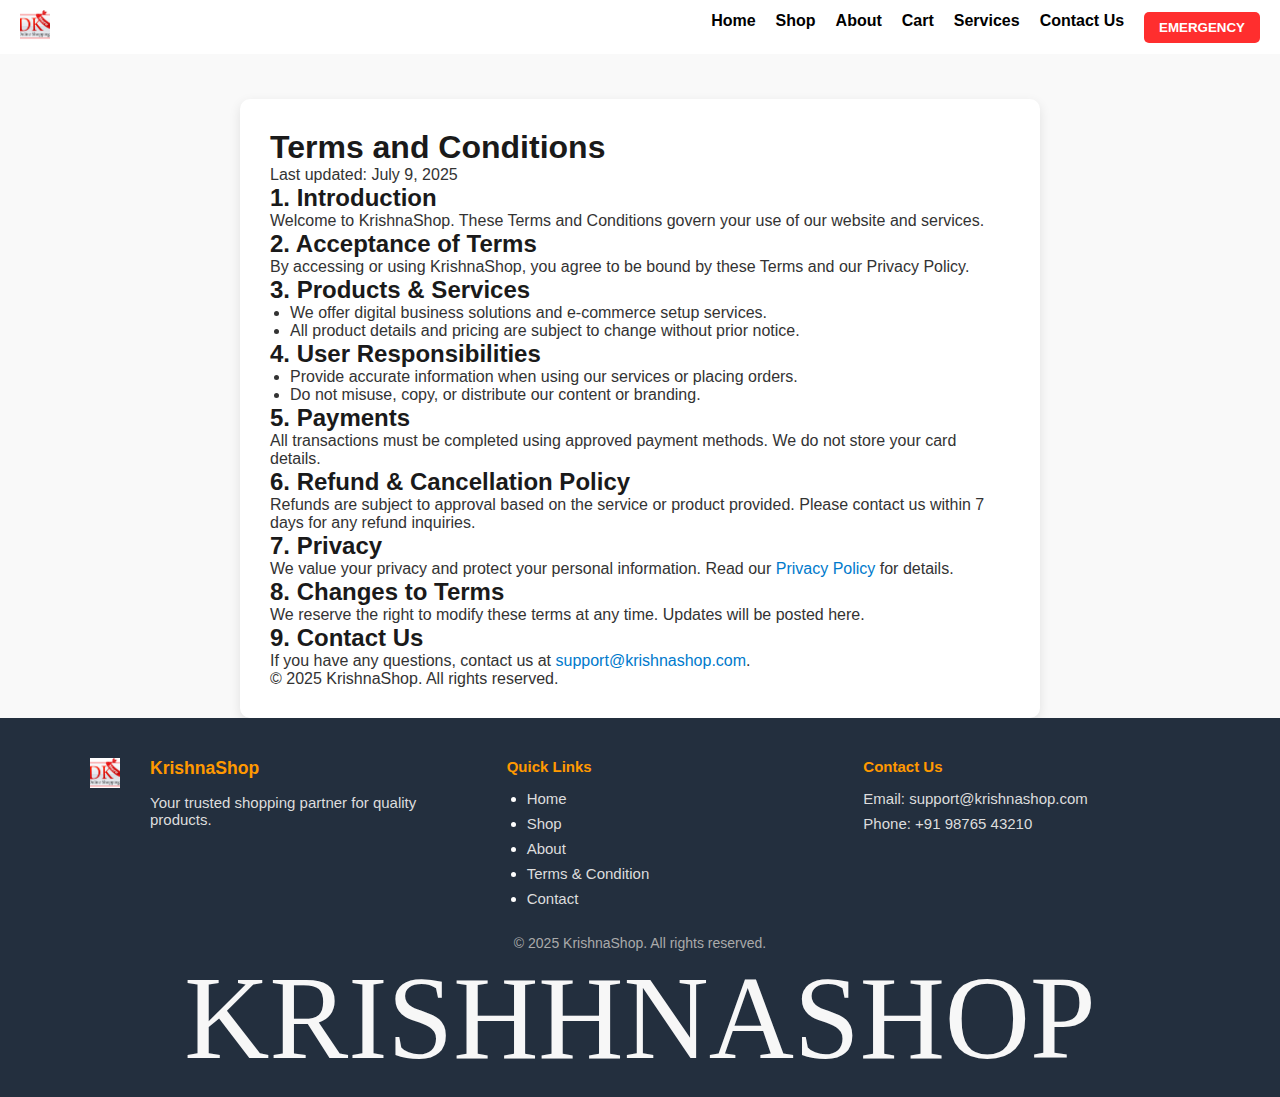
<file: terms.html>
<!DOCTYPE html>
<html lang="en">
<head>
  <meta charset="UTF-8">
  <title>Terms and Conditions | KrishnaShop</title>
  <meta name="viewport" content="width=device-width, initial-scale=1.0">
  <link rel="stylesheet" href="index.css">
  <style>
    body {
      font-family: Arial, sans-serif;
      /* padding: 30px; */
      background-color: #f9f9f9;
      color: #333;
    }

    h1, h2 {
      color: #1a1a1a;
    }

    .container {
      max-width: 800px;
      margin: auto;
      background: #fff;
      padding: 30px;
      margin-top: 45px;
      border-radius: 10px;
      box-shadow: 0 4px 12px rgba(0,0,0,0.1);
    }

    ul {
      padding-left: 20px;
    }

    a {
      color: #007acc;
      text-decoration: none;
    }

    a:hover {
      text-decoration: underline;
    }
  </style>
</head>
<body>
  <header class="main-header">
    <div class="logo"><img
        src="img/logo3.jpg"
        alt="KrishnaShop" class="logo1">
      </div>
    <nav class="navbar">
      <a href="index.html">Home</a>
      <a href="shop.html">Shop</a>
      <a href="about.html">About</a>
      <a href="cart.html">Cart</a>
      <a href="service.html" >Services</a>
      <a href="contact.html">Contact Us</a>
      <!-- <a href="loginfrm.html">Login/Register</a> -->
      <button class="emergency-btn" onclick="handleEmergency()">EMERGENCY</button>
    </nav>
    <div class="menu-toggle" onclick="toggleMenu()">☰</div>
  </header>
  <div class="container">
    <h1>Terms and Conditions</h1>
    <p>Last updated: July 9, 2025</p>

    <h2>1. Introduction</h2>
    <p>Welcome to KrishnaShop. These Terms and Conditions govern your use of our website and services.</p>

    <h2>2. Acceptance of Terms</h2>
    <p>By accessing or using KrishnaShop, you agree to be bound by these Terms and our Privacy Policy.</p>

    <h2>3. Products & Services</h2>
    <ul>
      <li>We offer digital business solutions and e-commerce setup services.</li>
      <li>All product details and pricing are subject to change without prior notice.</li>
    </ul>

    <h2>4. User Responsibilities</h2>
    <ul>
      <li>Provide accurate information when using our services or placing orders.</li>
      <li>Do not misuse, copy, or distribute our content or branding.</li>
    </ul>

    <h2>5. Payments</h2>
    <p>All transactions must be completed using approved payment methods. We do not store your card details.</p>

    <h2>6. Refund & Cancellation Policy</h2>
    <p>Refunds are subject to approval based on the service or product provided. Please contact us within 7 days for any refund inquiries.</p>

    <h2>7. Privacy</h2>
    <p>We value your privacy and protect your personal information. Read our <a href="#">Privacy Policy</a> for details.</p>

    <h2>8. Changes to Terms</h2>
    <p>We reserve the right to modify these terms at any time. Updates will be posted here.</p>

    <h2>9. Contact Us</h2>
    <p>If you have any questions, contact us at <a href="mailto:support@krishnashop.com">support@krishnashop.com</a>.</p>

    <footer>© 2025 KrishnaShop. All rights reserved.</footer>
  </div>
  <footer class="footer">
  
  <div class="footer-container">
<img src="img/logo3.jpg" 
alt="KrishnaShop" class="logo1">
    <div class="footer-section">
      
      <h3>KrishnaShop</h3>
      <p>Your trusted shopping partner for quality products.</p>
    </div>

    <div class="footer-section">
      <h4>Quick Links</h4>
      <ul>
        <li><a href="index.html">Home</a></li>
        <li><a href="shop.html">Shop</a></li>
        <li><a href="about.html">About</a></li>
        <li><a href="terms.html">Terms & Condition</a></li>
        <li><a href="contact.html">Contact</a></li>
      </ul>
    </div>

    <div class="footer-section">
      <h4>Contact Us</h4>
      <p>Email: support@krishnashop.com</p>
      <p>Phone: +91 98765 43210</p>
    </div>

  </div>

  <div class="footer-bottom">
    <p>© 2025 KrishnaShop. All rights reserved.</p>
  </div>
  <div>
    <center>
<samp class="samp1">
  KRISHHNASHOP
</samp>
</center>
</footer>
</body>
</html>
</file>
<file: index.css>
* {
    margin: 0;
    padding: 0;
    box-sizing: border-box;
    font-family: Arial, sans-serif;
}

.main-header {
    display: flex;
    justify-content: space-between;
    align-items: center;
    background-color:white;
    color:black;
    padding: 10px 20px;
    position: sticky;
    top: 0;
    z-index: 1000;
}

.logo1 {
    width: 30px;
    height: 30px;
    background-color: none;
    color: #cc0000;
}

.navbar {
  /* position: static; */
    display: flex;
    gap: 20px;
    /* position: fixed; */
}

.navbar a {
    text-decoration: none;
    color: black;
    font-size: 16px;
    font-weight: bolder;
    transition: color 0.3s;
}

.navbar a:hover {
    color: #c92e07;
    font-weight: bolder;
    text-decoration: underline;
    
}
 .active{
  background-color: #c3c2c2;
  color: white;
  height: 23px;
  /* width: 25px; */
   }
.menu-toggle {
    display: none;
    font-size: 24px;
    cursor: pointer;
}
.emergency-btn {
    background-color: #ff2e2e;
    color: white;
    border: none;
    padding: 8px 15px;
    border-radius: 5px;
    font-weight: bold;
    cursor: pointer;
    transition: background 0.3s ease;
}

.emergency-btn:hover {
    background-color: #cc0000;
}
.hero {
    display: flex;
    flex-wrap: wrap;
    align-items: center;
    justify-content: center;
    padding: 40px 20px;
    background: #f3f3f3;
    gap: 40px;
}

.hero-image-slider {
    flex: 1;
    min-width: 300px;
    text-align: center;
}

.hero-image-slider img {
    width: 100%;
    max-width: 500px;
    border-radius: 15px;
    height: 300px;
    object-fit: cover;
    transition: 0.5s ease-in-out;
}

.hero-content {
    flex: 1;
    min-width: 300px;
    text-align: left;
    padding: 20px;
}

.hero-content h1 {
    font-size: 36px;
    margin-bottom: 15px;
    color: #232f3e;
}

.hero-content p {
    font-size: 18px;
    margin-bottom: 25px;
}
#showBtn{
  cursor: pointer;
}
.btn {
    background-color: #ff9900;
    color: white;
    padding: 12px 25px;
    text-decoration: none;
    border-radius: 5px;
    font-weight: bold;
    transition: background 0.3s ease;
}

.btn:hover {
    background-color: #e08800;
}
.carousel-wrapper {
  display: flex;
  align-items: center;
  justify-content: center;
  gap: 16px;
  padding: 30px;
  background: #f3f3f3;
  border-radius: 12px;
  max-width: 1200px;
  margin: auto;
}

.carousel-images {
  display: flex;
  gap: 15px;
}

.carousel-images img {
  width: 250px;
  height: 160px;
  object-fit: cover;
  border-radius: 10px;
  box-shadow: 0 4px 10px rgba(0, 0, 0, 0.1);
  animation: scrollLeft 5s linear infinite;

}
@keyframes carousel-images {
  0% { transform: translateX(100%); }
  100% { transform: translateX(-100%); }
  /* 100% { transform: translateX(-100%); } */
}
.carousel-btn {
  background-color: #ff9900;
  border: none;
  font-size: 22px;
  color: white;
  padding: 10px 14px;
  border-radius: 50%;
  cursor: pointer;
}

.carousel-btn:hover {
  background-color: #e07d00;
}
/* Mobile responsive */
@media (max-width: 768px) {
    .hero {
        flex-direction: column;
        text-align: center;
    }

    .hero-content {
        text-align: center;
    }
    .samp1{
      font-size: small;
    }
}

.btn {
    background-color: #ff9900;
    color: white;
    padding: 12px 25px;
    text-decoration: none;
    border-radius: 5px;
    font-weight: bold;
    transition: background 0.3s ease;
}

.btn:hover {
    background-color: #e08800;
}

/* Responsive for mobile */
@media (max-width: 768px) {
    .hero {
        flex-direction: column;
        text-align: center;
    }

    .hero-content {
        text-align: center;
    }
    .samp1{
      font-size: small;
    }
}

.btn {
    background-color: #ff9900;
    color: white;
    padding: 12px 25px;
    text-decoration: none;
    border-radius: 5px;
    font-weight: bold;
    transition: background 0.3s ease;
}

.btn:hover {
    background-color: #e08800;
}

.hero-image {
    flex: 1;
    text-align: center;
}

.hero-image img {
    width: 100%;
    max-width: 500px;
    border-radius: 15px;
}
.about-us {
    padding: 50px 20px;
    background-color: #ffffff;
}

.about-content {
    display: flex;
    align-items: center;
    justify-content: center;
    flex-wrap: wrap;
    max-width: 1100px;
    margin: auto;
    gap: 40px;
}

.about-text {
    flex: 1;
    min-width: 300px;
}

.about-text h2 {
    font-size: 32px;
    color: #232f3e;
    margin-bottom: 20px;
}

.about-text p {
    font-size: 16px;
    line-height: 1.6;
    color: #333;
}

.about-image {
    flex: 1;
    min-width: 300px;
    text-align: center;
}

.about-image img {
    max-width: 100%;
    border-radius: 10px;
    box-shadow: 0 0 15px rgba(0,0,0,0.1);
}


/* Infinite scrolling keyframes */



/* .client-slider-section {
  background: #fff;
  padding: 30px 0;
  overflow: hidden;
}

.client-slider {
  width: 100%;
  overflow: hidden;
  position: relative;
}

.slider-track {
  display: flex;
  width: calc(200px * 10); /* 10 logos × 200px */
  /* animation: scrollLeft 45s linear infinite;
  
} */

/* .slider-track img {
  width: 30px;
  height: 30px;
  margin: 0 20px;
  filter: grayscale(100%);
  transition: filter 0.3s;
}

.slider-track img:hover {
  filter: grayscale(0%);
} */ 
.slider-container {
      width: 100%;
      overflow: hidden;
      background-color: #f9f9f9;
      padding: 20px 0;
    }

    .slider-track {
      display: flex;
      width: fit-content;
      animation: scroll-left 30s linear infinite;
    }

    .slider-track img {
      width: 45px;
      height: 45px;
      margin: 0 20px;
      object-fit: contain;
      flex-shrink: 0;
    }

    @keyframes scroll-left {
      0% {
        transform: translateX(0%);
      }
      100% {
        transform: translateX(-20%);
      }
    }
.slider-container-1 {
  overflow: hidden;
  width: 100%;
  background: #f9f9f9;
  padding: 20px 0;
}

.slider-track1 {
  display: flex;
  width: max-content;
  animation: scroll-left-to-right 40s linear infinite;
}

.slider-track1 img {
  width: 45px;
  height: 45px;
  margin: 0 20px;
  object-fit: contain;
  flex-shrink: 0;
}

/* Infinite Left to Right Animation */
@keyframes scroll-left-to-right {
  0% {
    transform: translateX(-50%);
  }
  100% {
    transform: translateX(0%);
  }
}

/* Optional: Pause on hover */
.slider-container-1:hover .slider-track1 {
  animation-play-state: paused;
}


.testimonial-section {
  background-color: #f9f9f9;
  padding: 50px 20px;
  text-align: center;
}

.testimonial-section h2 {
  font-size: 28px;
  color: #232f3e;
  margin-bottom: 40px;
}

.testimonials {
  display: flex;
  flex-wrap: wrap;
  justify-content: center;
  gap: 30px;
}

.testimonial-card {
  background: white;
  padding: 25px;
  border-radius: 12px;
  box-shadow: 0 0 15px rgba(0,0,0,0.05);
  max-width: 300px;
  transition: 0.3s;
}

.testimonial-card:hover {
  transform: translateY(-5px);
  box-shadow: 0 10px 20px rgba(0,0,0,0.1);
}

.testimonial-card img {
  width: 80px;
  height: 80px;
  border-radius: 50%;
  object-fit: cover;
  margin-bottom: 15px;
}

.testimonial-card h3 {
  font-size: 18px;
  color: #333;
  margin-bottom: 10px;
}

.testimonial-card p {
  font-size: 15px;
  color: #666;
  line-height: 1.6;
}
.cta-section {
  background: #f5f5f5;
  text-align: center;
  padding: 50px 20px;
  border-radius: 12px;
  margin: 40px auto;
  /* max-width: 900px; */
}

.cta-top {
  font-size: 18px;
  color: #555;
  margin-bottom: 10px;
}

.cta-heading {
  font-size: 28px;
  font-weight: bold;
  margin-bottom: 15px;
  color: #222;
}

.cta-heading span {
  color: #1e1e1e;
}

.cta-description {
  font-size: 16px;
  color: #555;
  margin-bottom: 30px;
  line-height: 1.5;
}

.cta-buttons {
  display: flex;
  justify-content: center;
  gap: 20px;
  flex-wrap: wrap;
}

.cta-btn {
  background: #007bff;
  color: white;
  padding: 12px 20px;
  border-radius: 6px;
  text-decoration: none;
  font-weight: 500;
  display: inline-flex;
  align-items: center;
  gap: 8px;
  border: 2px solid #007bff;
  transition: 0.3s;
}

.cta-btn.outline {
  background: transparent;
  color: #007bff;
}

.cta-btn:hover {
  background: #0056b3;
  color: white;
  border-color: #0056b3;
}

.footer {
  background-color: #232f3e;
  color: #fff;
  padding: 40px 20px 10px;
  font-size: 15px;
}

.footer-container {
  display: flex;
  flex-wrap: wrap;
  justify-content: space-between;
  gap: 30px;
  max-width: 1100px;
  margin: auto;
}

.footer-section {
  flex: 1;
  min-width: 220px;
}

.footer-section h3, .footer-section h4 {
  color: #ff9900;
  margin-bottom: 15px;
}

.footer-section p, .footer-section a {
  color: #ddd;
  text-decoration: none;
  margin-bottom: 8px;
  display: block;
}

.footer-section a:hover {
  text-decoration: underline;
  color: #ffffff;
}

.footer-bottom {
  text-align: center;
  padding-top: 20px;
  /* border-top: 1px solid #444; */
  font-size: 14px;
  color: #aaa;
}

/* Responsive */
@media (max-width: 768px) {
  .footer-container {
    flex-direction: column;
    align-items: center;
    text-align: center;
  }
  .samp1{
      display: none;
    }
}

/* Responsive */
@media (max-width: 768px) {
  .testimonials {
    flex-direction: column;
    align-items: center;
  }
  .samp1{
      font-size: small;
    }
}

/* Animation */
@keyframes scrollLeft {
  0% { transform: translateX(0); }
  100% { transform: translateX(-50%); }
}

/* Responsive */
@media (max-width: 768px) {
  .slider-track img {
    width: 120px;
    margin: 0 10px;
  }
  .samp1{
      font-size: small;
    }
}


/* Slide animation */
@keyframes scrollSlider {
    0%   { transform: translateX(0%); }
    33%  { transform: translateX(-100%); }
    66%  { transform: translateX(-200%); }
    100% { transform: translateX(0%); }
}

/* Responsive */
@media (max-width: 768px) {
    .image-slider img {
        height: 200px;
    }
    .samp1{
      font-size: small;
    }
}



/* Responsive for mobile */
@media (max-width: 768px) {
    .navbar {
        flex-direction: column;
        background-color: #232f3e;
        width: 100%;
        display: none;
    }

    .navbar.active {
        display: flex;
    }

    .menu-toggle {
        display: block;
    }
    .samp1{
      display: none;
    }
}
.image-slider {
  overflow: hidden;
  width: 100%;
  background-color: #f9f9f9;
}

.slider-track {
  display: flex;
  width: max-content;
  animation: scroll-left 30s linear infinite;
}

.scroll-item {
  width: 200px;         /* adjust as needed */
  height: 150px;        /* adjust as needed */
  margin-right: 10px;
  flex-shrink: 0;
  border-radius: 8px;
  object-fit: cover;
}

/* Right to left scroll animation */
@keyframes scroll-left {
  0% {
    transform: translateX(0);
  }
  100% {
    transform: translateX(-50%);
  }
}
 .image-slider {
  overflow: hidden;
  width: 100%;
  background: #f9f9f9;
}

.slider-track-3 {
  display: flex;
  width: max-content;
  animation: scroll-left 20s linear infinite;
}

.scroll-item {
  width: 200px;
  margin-right: 10px;
  flex-shrink: 0;
  border-radius: 8px;
}

/* Infinite scroll animation */
@keyframes scroll-left {
  0% {
    transform: translateX(0);
  }
  100% {
    transform: translateX(-50%);
  }
}
.samp1
{
  /* background: #f5f5f5; */
  text-align: center;
  /* padding: 50px 20px; */
  border-radius: 12px;
  /* margin: 40px auto; */
  font-size: 118px;
  color: #555;
  margin-bottom: 10px;
  max-width: 150%;
  font-family: Cambria, Cochin, Georgia, Times, 'Times New Roman', serif;
  color: rgb(247, 247, 247);
}
/* about us page */
.what-we-do-single {
  background-color: #f4f4f4;
  padding: 60px 20px;
}

.what-we-do-single .container {
  max-width: 1100px;
  margin: auto;
}

.what-we-do-single .content {
  display: flex;
  /* flex-wrap: wrap; */
  align-items: center;
  gap: 40px;
}

.what-we-do-single .text {
  flex: 1 1 60%;
  /* font-family: Arial, Helvetica, sans-serif; */
  /* align-self:flex-end; */
}

.what-we-do-single .text h2 {
  font-size: 32px;
  color: #333;
  margin-bottom: 20px;
}

.what-we-do-single .text p {
  font-size: 18px;
  color: #555;
  line-height: 1.9;
  margin-bottom: 20px;
}

.what-we-do-single  {
  flex: 1 1 35%;
  /* text-align: center; */
}

.what-we-do-single .image img {
  /* max-width: 100%; */
  width: 400px;
  height: 445px;
  border-radius: 20px;
}
.our-team {
  background: #fff;
  padding: 60px 20px;
  text-align: center;
}

.our-team .container {
  max-width: 1200px;
  margin: auto;
}

.our-team h2 {
  font-size: 32px;
  color: #333;
  margin-bottom: 10px;
}

.team-intro {
  font-size: 18px;
  color: #666;
  margin-bottom: 40px;
}

.team-grid {
  display: flex;
  flex-wrap: wrap;
  gap: 30px;
  justify-content: center;
}

.team-member {
  background: #f9f9f9;
  border-radius: 12px;
  padding: 20px;
  width: 260px;
  box-shadow: 0 4px 10px rgba(0, 0, 0, 0.08);
  transition: transform 0.3s ease;
}

.team-member:hover {
  transform: translateY(-8px);
}

.team-member img {
  width: 100%;
  border-radius: 10px;
  height: 200px;
  object-fit: cover;
  margin-bottom: 15px;
}

.team-member h3 {
  font-size: 20px;
  margin: 10px 0 5px;
  color: #222;
}

.team-member .role {
  font-size: 16px;
  color: #ff6600;
  margin-bottom: 10px;
  font-weight: 600;
}

.team-member .bio {
  font-size: 15px;
  color: #555;
  line-height: 1.6;
}

/* ✅ Responsive Styling */
@media (max-width: 768px) {
  .what-we-do-single .content {
    flex-direction: column-reverse;
    text-align: center;
  }

  .what-we-do-single .text {
    flex: 1 1 100%;
  }

  .what-we-do-single .image {
    flex: 1 1 100%;
    margin-bottom: 20px;
  }

  .what-we-do-single .text h2 {
    font-size: 28px;
  }

  .what-we-do-single .text p {
    font-size: 16px;
  }
}

.social-icons img{
  height: 25px;
  width: 25px;
  margin-top: 12px;
  /* padding-right: 13px; */
}
.container-1{
  display: flex;
  flex-wrap: wrap;
  gap: 30px;
  justify-content: center;
  padding-top:30px;
  max-width: 1200px;
  margin: auto;
}
.boost-wrapper {
  display: flex;
  flex-wrap: wrap;
  gap: 40px;
  padding: 50px 20px;
  background: #f9f9f9;
  max-width: 1200px;
  margin: auto;
}

.boost-left {
  flex: 1;
  min-width: 300px;
}

.boost-left h2 {
  font-size: 28px;
  margin-bottom: 20px;
  color: #1a1a1a;
}

.comment-box {
  border: 2px solid green;
  background: #fff;
  padding: 80px;
  border-radius: 12px;
  box-shadow: 0 4px 10px rgba(0,0,0,0.05);
  height: 450px;
}

.comment-box p {
  font-style: italic;
  color: #333;
  margin-bottom: 20px;
}

.profile {
  display: flex;
  align-items: center;
  gap: 15px;
}

.profile img {
  width: 60px;
  height: 60px;
  border-radius: 10px;
  object-fit: cover;
}

.profile .info h4 {
  margin: 0;
  font-size: 16px;
}

.profile .info p {
  margin: 0;
  font-size: 14px;
  color: #777;
}

/* RIGHT GRID SECTION */
.boost-right {
  flex: 1;
  /* min-width: 300px; */
  display: grid;
  grid-template-columns: 1fr 1fr;
  grid-template-rows: auto auto;
  gap: 20px;
}

.grid-box {
  background: #fff;
  padding: 15px;
  border-radius: 12px;
  box-shadow: 0 4px 10px rgba(0,0,0,0.05);
  display: flex;
  /* justify-content: center;
  align-items: center; */
  border: 3px;
  border-style: solid;
  border-color: black;
  height: 393px;
}

.grid-box img {
  width: 30px;
  height: 80px;
  object-fit: contain;
  border-radius: 8px;
}

.center-box {
  flex-direction: column;
  /* text-align: center; */
  height: 150px;
  width: 300px;
  padding: none;
  border: 5px;
}

.center-box h3,
.center-box p {
  margin: 5px 0;
  color: #333;
}

.icon {
  width: 60px;
  margin-bottom: 10px;
}
.grid-img img
{
  width: 200px;
  height: 400px;
  
}
.icon1
{
  border: 5px;
  border-color: black;
  border-style: solid;
}
.bottom-img
{
  margin-top: -250px;
}
.handcrafted-section {
  display: flex;
  justify-content: center;
  align-items: flex-start;
  gap: 50px;
  padding: 60px 40px;
  background: #fafafa;
  flex-wrap: wrap;
}

.left-area {
  flex: 1;
  max-width: 500px;
}

.left-area h1 {
  font-family: 'Courier New', monospace;
  font-size: 46px;
  font-weight: bold;
  margin-bottom: 20px;
  color: #222;
}

.main-img {
  width: 130%;
  height: 605px;
  border-radius: 10px;
  object-fit: cover;
}

.right-area {
  display: flex;
  flex-direction: column;
  align-items: center;
  gap: 20px;
  /* max-width: 220px; */
}

.top-right-imgs {
  display: flex;
  flex-direction: column;
  /* gap: 10px; */
  margin-left: 450px;
}

.top-right-imgs img {
  width: 200px;
  height: 200px;
  border-radius: 6px;
  object-fit: cover;
  /* margin-top: 30px; */
}

.award-box {
  text-align: center;
}

.award-logo {
  width: 60px;
  margin-bottom: 8px;
}

.award-box p {
  font-size: 14px;
  color: #333;
}

.cta-btn-1{
  text-decoration: underline;
  padding: 10px 18px;
  /* background-color: #007bff; */
  color: rgb(9, 9, 9);
  font-weight: bold;
  border-radius: 6px;
  transition: background 0.3s;
}



.arrow-icon {
  width: 40px;
  transform: rotate(90deg);
  opacity: 0.7;
}

.top-right{
  margin-left: -57px;
}
.top-right-imgs img {
  width: 200px;
  height: 200px;
  border-radius: 6px;
  object-fit: cover;
}


@media (max-width: 768px) {
  .handcrafted-section {
    flex-direction: column;
    align-items: center;
    text-align: center;
    padding: 40px 20px;
  }

  .left-area h1 {
    font-size: 26px;
  }

  .main-img {
    width: 100%;
    max-width: 400px;
  }

  .right-area {
    flex-direction: column;
    max-width: 100%;
    margin-top: 30px;
  }

  .top-right-imgs {
    flex-direction: row;
    justify-content: center;
  }

  .top-right-imgs img {
    width: 80px;
    height: 50px;
  }

  .award-box p {
    font-size: 13px;
  }

  .cta-btn {
    font-size: 14px;
    padding: 8px 14px;
  }

  .arrow-icon {
    transform: rotate(90deg);
    margin-top: 10px;
  }
}
@media (max-width: 768px) {
  .boost-wrapper {
    flex-direction: column;
    padding: 30px 15px;
    gap: 30px;
  }

  .boost-left h2 {
    font-size: 22px;
    text-align: center;
  }

  .comment-box {
    padding: 15px;
  }

  .profile {
    flex-direction: column;
    text-align: center;
  }

  .profile img {
    width: 60px;
    height: 60px;
  }

  .boost-right {
    grid-template-columns: 1fr;
    grid-template-rows: repeat(4, auto);
  }

  .grid-box {
    flex-direction: column !important;
    padding: 13px;
    /* height: 45px; */margin-top: 16px;
  }

  .grid-box img {
    /* width: 260px; */
    height: 120px;
  }

  .center-box h3,
  .center-box p {
    font-size: 14px;
  }

  .icon {
    width: 50px;
  }
}
/* shop-page */

.main-container{
      display: flex;
      margin: 24px;
      flex-wrap: wrap;
    }
    .product-details{
      /* gap:45px; */
      padding-left: 20px;
      margin-right: 10px;
      margin-left: 10px;
      margin-bottom: 30px;
      /* border-color: black; */
      border-radius: 16px;
      /* border-style: solid; */
      box-shadow: 0 10px 30px rgba(0, 0, 0, 0.05);
    }
.product-img
{
  height: 170px;
  width: 150px;
  margin-top: 23px;
  margin-bottom: 12px;
}
    .btn-group {
  display: flex;
  flex-wrap: wrap;
  gap: 12px;
}

.btn {
  padding: 12px 18px;
  border: none;
  border-radius: 8px;
  cursor: pointer;
  font-weight: 600;
  font-size: 14px;
  transition: all 0.3s ease;
}

.btn.primary {
  background: #007bff;
  color: #fff;
}
.btn.visit {
  background: #6c757d;
  color: #fff;
}
.btn.share {
  background: #17a2b8;
  color: #fff;
}
.btn.like {
  background: #dc3545;
  color: #fff;
}

.btn:hover {
  transform: translateY(-2px);
  opacity: 0.9;
}
/* serchbaar */
.search-container {
  max-width: 500px;
  margin: 30px auto 10px;
  text-align: center;
}

.search-container input {
  width: 100%;
  padding: 12px 15px;
  font-size: 16px;
  border: 2px solid #007bff;
  border-radius: 8px;
  outline: none;
}
.btn-set{
  margin-bottom: 0px;
}

/* service-page */
.clean-look {
  padding: 50px 20px;
  text-align: center;
  background: #f9f9f9;
  font-family: 'Segoe UI', sans-serif;
}

.small-heading {
  text-transform: uppercase;
  font-size: 14px;
  color: #777;
  margin-bottom: 10px;
  letter-spacing: 1px;
}

.clean-look h2 {
  font-size: 32px;
  font-weight: 700;
  margin-bottom: 40px;
  line-height: 1.3;
}

.service-grid {
  display: grid;
  grid-template-columns: repeat(2, 1fr);
  gap: 30px;
  max-width: 800px;
  margin: 0 auto 40px;
}

.service-box {
  background: #fff;
  padding: 20px;
  border-radius: 12px;
  box-shadow: 0 4px 10px rgba(0, 0, 0, 0.05);
}

.service-box h3 {
  font-size: 18px;
  font-weight: bold;
  margin-bottom: 10px;
}

.service-box span {
  font-weight: normal;
  font-size: 15px;
}

.service-box p {
  font-size: 14px;
  color: #444;
}
.service-highlight-section {
  display: flex;
  align-items: center;
  justify-content: space-between;
  height: 500px;
  padding: 20px;
  margin-top: -60px;
  margin-bottom: -150px;
  gap: 30px;
}

.service-images {
  display: flex;
  gap: 30px;
  flex-shrink: 0;
  margin: 15px;
  margin-left: 80px;
}

.service-images img {
  width: 180px;
  height: 250px;
  object-fit: cover;
  border-radius: 12px;
  box-shadow: 0 2px 8px rgba(0,0,0,0.1);
}

.service-content {
  flex: 1;
  display: flex;
  flex-direction: column;
  margin-right: 80px;
  margin-left: 20px;
}

.service-content p {
  font-size: 16px;
  line-height: 1.6;
  color: #333;
  margin-bottom: 15px;
}


.main-service {
  /* text-align: center; */
  padding: 40px 20px;
  max-width: 1200px;
  margin: auto;
}
.image-row {
  display: flex;
  justify-content: center;
  gap: 20px;
  flex-wrap: wrap;
  margin-bottom: 30px;
}

.image-row img {
  width: 120px;
  height: 100px;
  object-fit: cover;
  border-radius: 10px;
  border: 1px solid #ccc;
}

.info-line {
  font-size: 15px;
  color: #555;
  max-width: 600px;
  margin: 0 auto 20px;
}

.btn-cta {
  background-color: #0077cc;
  color: white;
  padding: 10px 24px;
  border-radius: 50px;
  text-decoration: none;
  font-weight: bold;
  display: inline-block;
  transition: background 0.3s ease;
}

.btn-cta:hover {
  background-color: #141414;
  max-width: 1200px;
  margin: auto;
}
.service-container {
  text-align: center;
  padding: 20px;
 
}

.service-container p {
  font-size: 20px;
  color: #444;
  margin-bottom: 15px;
}

.service-container h2 {
  font-size: 28px;
  color: #1c1c1c;
  margin: 0;
}
.main-container {
  display: flex;
  flex-wrap: wrap;
  justify-content: center;
  gap: 20px;
  margin: 30px auto;
  max-width: 1200px;
}

.product-details {
  width: 260px;
  background: #fff;
  border-radius: 16px;
  box-shadow: 0 8px 24px rgba(0, 0, 0, 0.06);
  transition: transform 0.3s ease;
  overflow: hidden;
  text-align: center;
  padding: 15px;
}

.product-details:hover {
  transform: translateY(-5px);
}

.product-details img {
  height: 170px;
  width: 150px;
  object-fit: contain;
  margin: 20px auto;
}

.product h3 {
  font-size: 18px;
  margin-bottom: 8px;
  color: #333;
}

.product p {
  font-size: 16px;
  font-weight: bold;
  color: #007bff;
}

.btn-group {
  display: flex;
  justify-content: center;
  flex-wrap: wrap;
  gap: 10px;
  padding: 10px 0;
}

.btn {
  padding: 10px 16px;
  border: none;
  border-radius: 6px;
  cursor: pointer;
  font-weight: 600;
  font-size: 14px;
  transition: all 0.3s ease;
}

.btn.primary {
  background: #007bff;
  color: #fff;
}

.btn.visit {
  background: #6c757d;
  color: #fff;
}

.btn:hover {
  opacity: 0.9;
  transform: translateY(-2px);
}

.search-container {
  max-width: 600px;
  margin: 30px auto 20px;
  text-align: center;
}

.search-container input {
  width: 100%;
  padding: 12px 15px;
  font-size: 16px;
  border: 2px solid #007bff;
  border-radius: 8px;
  outline: none;
}

@media (max-width: 768px) {
  .product-details {
    width: 45%;
  }
}

@media (max-width: 480px) {
  .product-details {
    width: 90%;
  }

  .btn-group {
    flex-direction: column;
    align-items: center;
  }
}
.filter-container {
  text-align: center;
  margin: 20px auto;
  display: flex;
  justify-content: center;
  flex-wrap: wrap;
  gap: 12px;
}

.filter-container button {
  background-color: #007bff;
  color: white;
  border: none;
  padding: 10px 16px;
  border-radius: 6px;
  cursor: pointer;
  font-weight: 600;
  transition: 0.3s ease;
}

.filter-container button:hover {
  background-color: #0056b3;
}
.price-filter {
  border: 1px solid #ddd;
  padding: 15px;
  width: 300px;
  margin-bottom: 20px;
  border-radius: 8px;
  box-shadow: 0 0 8px rgba(0,0,0,0.1);
}

.price-filter input[type=range] {
  width: 100%;
}

.product {
  margin: 10px 0;
  padding: 10px;
  border: 1px solid #ccc;
}

@media (max-width: 768px) {
  .service-grid {
    grid-template-columns: 1fr;
  }

  .clean-look h2 {
    font-size: 26px;
  }

  .service-highlight-section {
    flex-direction: column;
    align-items: center;
    margin: 0;
  }

  .service-images img {
    width: 140px;
    margin-top: 23px;
    height: 200px;
  }

  .service-content {
    margin: 0;
    padding: 0 10px;
  }

  .btn-cta {
    font-size: 14px;
    padding: 8px 20px;
  }

  .image-row img {
    width: 100px;
    height: 80px;
  }

  .service-container h2 {
    font-size: 22px;
  }

  .service-container p {
    font-size: 16px;
  }
  .call-action{
    width: 100%;
    padding: 10px;
  }
}

@media (max-width: 480px) {
  .clean-look h2 {
    font-size: 22px;
  }

  .service-images img {
    width: 120px;
    height: 180px;
  }

  .service-box h3 {
    font-size: 16px;
  }

  .service-box p {
    font-size: 13px;
  }

  .service-container p {
    font-size: 14px;
  }

  .btn-cta {
    width: 100%;
    text-align: center;
  }
}

/* From Uiverse.io by SouravBandyopadhyay */ 
.card-title {
  color: #262626;
  font-size: 1.5em;
  line-height: normal;
  font-weight: 700;
  margin-bottom: 0.5em;
}

.card {
  display: block;
  position: relative;
  max-width: 600px;
  max-height: 350px;
  background-color: #f2f8f9;
  border-radius: 10px;
  padding: 2em 1.2em;
  margin: 22px;
  text-decoration: none;
  z-index: 0;
  overflow: hidden;
  background: linear-gradient(to bottom, #e0f7fa, #daf4f7);
  box-shadow: 0 0 15px rgba(0,0,0,0.08);
 
}


.baar1,.baar2{
  display: flex;
  justify-content: space-evenly;
}
.service-highlight-section {
  display: flex;
  align-items: center;
  justify-content: space-between;
  height: 500px;
  padding: 20px;
  margin-top: -60px;
  margin-bottom: -150px;
  gap: 30px;
}

.service-images {
  display: flex;
  gap: 30px;
  flex-shrink: 0;
  margin: 15px;
  margin-left: 80px;
}

.service-images img {
  width: 180px;
  height: 250px;
  object-fit: cover;
  border-radius: 12px;
  box-shadow: 0 2px 8px rgba(0,0,0,0.1);
}

.service-content {
  flex: 1;
  display: flex;
  flex-direction: column;
  margin-right: 80px;
  margin-left: 20px;
}

.service-content p {
  font-size: 16px;
  line-height: 1.6;
  color: #333;
  margin-bottom: 15px;
}

.pricing-btn {
  padding: 10px 18px;
  background-color: #FFF085;
  color: #333;
  text-decoration: none;
  font-weight: 600;
  border-radius: 6px;
  transition: background 0.3s ease;
  width: fit-content;
}

.pricing-btn:hover {
  background-color: #faeb7b;
}


.img-row {
  display: flex;
  height: 400px; /* You can change height */
  width: 100%;
}

.img-40 {
  flex: 0 0 40%;
  background-image: url('img/bg.jpg');  /* 👈 small image */
  background-size: cover;
  background-position: center;
  border: 2px solid #000;
  border-radius: 12px;
  margin-top: 12px;
}

.img-60 {
  flex: 0 0 60%;
  background-image: url('img/bg2.jpg');  /* 👈 big image */
  background-size: cover;
  background-position: center;
  border: 2px solid #000;
  border-radius: 12px;
  margin-left: 20px;
  margin-top: 12px;
  margin-right: 12px;
}

.img-60-1 {
  flex: 0 0 60%;
  background-image: url('img/bg3.jpg');  /* 👈 big image */
  background-size: cover;
  background-position: center;
  border: 2px solid #000;
  border-radius: 12px;
  /* margin-left: 16px; */
  margin-top: 12px;
  margin-right: 12px;
}
.img-40-1 {
  flex: 0 0 40%;
  background-image: url('img/bg4.jpg');  /* 👈 small image */
  background-size: cover;
  background-position: center;
  border: 2px solid #000;
  border-radius: 12px;
  margin-top: 12px;
  margin-right: 12px;
  margin-left: 10px;
}
.arro-img{
  height: 23px;
  width: 23px;
  background-color: white;
  cursor: pointer;
}
.overlay-text {
  /* background-color: rgba(0, 0, 0, 0.5); translucent background */
  padding: 20px;
  color: white;
  /* border-radius: 10px; */
  /* text-align: center; */
  /* max-width: 80%; */
}

.overlay-text h2 {
  font-size: 24px;
  margin-bottom: 10px;
}
.overlay-text1 h2 {
  font-size: 24px;
  margin-bottom: 14px;
}
.samp2{
  text-decoration: underline;
}
.overlay-text-1{
  display: flex;
  font-size: 17px;
  color: white;
  padding: 12px 23px;
  margin-top: 144px;
  padding-top: 55px;
}
.overlay-text-2{
  display: flex;
  font-size: 17px;
  color: rgb(6, 6, 6);
  padding: 12px 23px;
  margin-top: 144px;
  padding-top: 55px;
}
.call{
      padding-left: 20px;
      margin-right: 70px;
      margin-left: 70px;
      padding-left: 23px;
      margin-top: 23px;
      margin: 23px 190px;
      align-items: center;
      padding-right: 45px;
      align-self: center;
      margin-bottom: 30px;
      border-radius: 16px;
      width: 1157px;
      height: 345px;
      box-shadow: 0 10px 30px rgba(0, 0, 0, 0.05);
      background-image: url('img/bgschedule.jpg');
      background-repeat: no-repeat ;
      background-size: cover;
}
.call-details p{
  font-size: 15px;
  display: flex;
  padding-left: 5px;
}
.call-details{
   padding-left: 12px;
}
.call-action {
  margin-top: 20px;
  display: flex;
  border-color: black;
  border-style: solid;
  /* width: 234px; */
  height: 115px;
  background-color: white;
  border-radius: 12px;
}
.schedule-btn {
  background: none;
  border: 2px solid #00b386;
  color: #01291f;
  padding: 10px 26px;
  font-size: 16px;
  border-radius: 40px;
  text-decoration: none;
  font-weight: bold;
  transition: all 0.3s;
  margin: 30px 13px;
}

.schedule-btn:hover {
  background: #00b386;
  color: white;
}
.call-action-btn{
  margin:24px 98px;
}
.call-action-details{
  margin-left: 20px;
}
.extara-1{
  display: flex;
}
.grow-business{
      padding-left: 20px;
      margin-right: 70px;
      margin-left: 70px;
      padding-left: 23px;
      align-items: center;
      padding-right: 45px;
      align-self: center;
      margin-bottom: 30px;
      border-radius: 16px;
      width: 1189px;
      height: 345px;
      box-shadow: 0 10px 30px rgba(0, 0, 0, 0.05);
      background-color: #ff9900;
}
.contint-1{
  margin: 22px 38px;
}
.talk-btn{
  padding: 12px 18px;
  border: none;
  border-radius: 3%;
  cursor: pointer;
  font-weight: 600;
  font-size: 14px;
  transition: all 0.3s ease;
  margin-top: 15px;
}
@media (max-width: 768px) {
  .navbar {
    display: none;
    flex-direction: column;
    width: 100%;
    background-color: white;
  }

  .navbar.active {
    display: flex;
  }

  .menu-toggle {
    display: block;
  }

  .main-header {
    flex-direction: column;
    align-items: flex-start;
  }

  .logo img {
    width: 150px;
  }

  .img-40, .img-60, .img-60-1, .img-40-1 {
    width: 90%;
  }

  .call, .grow-business {
    padding: 20px;
    text-align: center;
  }

  .call-details .call-action {
    width: 100%;
    padding: 10px;
  }

  .service-content {
    padding: 20px;
  }
}
/* contatus */

.contatus
{
  font-size: 45px;
}
.contatus p
{
  font-size: 35px;
}

.contatus-details{
  display: flex;
  padding:20px 24px;
  margin: 20px 39px;
  
      align-items: center;
      /* padding-right: 45px; */
      align-self: center;
      margin-bottom: 30px;
      /* border-radius: 16px; */
      /* width: 100; */
      height: 445px;
      justify-content: center;
      /* background-color: #007bff; */
      /* box-shadow: 0 10px 30px rgba(0, 0, 0, 0.05); */
      /* background-color: #ff9900; */
  box-shadow: 0 10px 30px rgba(0, 0, 0, 0.1);
}
.from{
  margin:20px 45px;
  padding: 34px 45px;
  letter-spacing: 2px;
  border-left: 2px solid black;
  height: 430px;
  /* left: end; */
}
.from input {
  border-radius: 5px;
  border: 2px;
  padding: 10px 20px;
  margin: 10px 10px;
  border-color: black;
  border-style: solid;
}
.frmbtn{
  background-color: #007acc;
  color: white;
  border: none;
  padding: 10px 20px;
  border-radius: 6px;
  cursor: pointer;
  font-weight: bold;
}
#location {
  border-radius: 5px;
  border: 2px;
  padding: 10px 20px;
  margin: 10px 10px;
  border-color: black;
  border-style: solid;

}
.map-section {
  padding: 40px 20px;
  background: #f9f9f9;
  text-align: center;
}

.map-section h2 {
  margin-bottom: 20px;
  font-size: 24px;
}

.map-container iframe {
  width: 100%;
  max-width: 1000px;
  height: 400px;
  border-radius: 10px;
  border: 1px solid #ccc;
}
@media (max-width: 768px) {
      .navbar {
        display: none;
        flex-direction: column;
        width: 100%;
      }

      .navbar.active {
        display: flex;
        
      }

      .menu-toggle {
        display: block;
      }

      .main-header {
        flex-direction: column;
        align-items: flex-start;
      }
      .call-action h1{
        font-size: smaller;
        /* display: none; */
      }
      .schedule-btn{
        font-size: xx-small;
        padding: 0px;
        /* margin: 0px; */
        margin-top: 3px;
      }
      .call-action-btn{
        margin: 0px;
      }
    }
@media (max-width: 768px) {
  .main-img {
    width: 100%;
    height: auto;
  }

  .call, .grow-business {
    width: 100%;
    max-width: 100%;
    margin: 20px auto;
    padding: 20px;
  }

  .img-row {
    flex-direction: column;
    height: auto;
  }

  .img-40, .img-60, .img-60-1, .img-40-1 {
    flex: 1 1 100%;
    margin: 10px 0;
    height: 200px;
  }

  .contatus-details {
    flex-direction: column;
    height: auto;
  }

  .from {
    margin: 20px;
    padding: 20px;
    border-left: none;
    border-top: 2px solid black;
  }
  .grow-business{
    height: 446px;
  }
  
}
</file>
